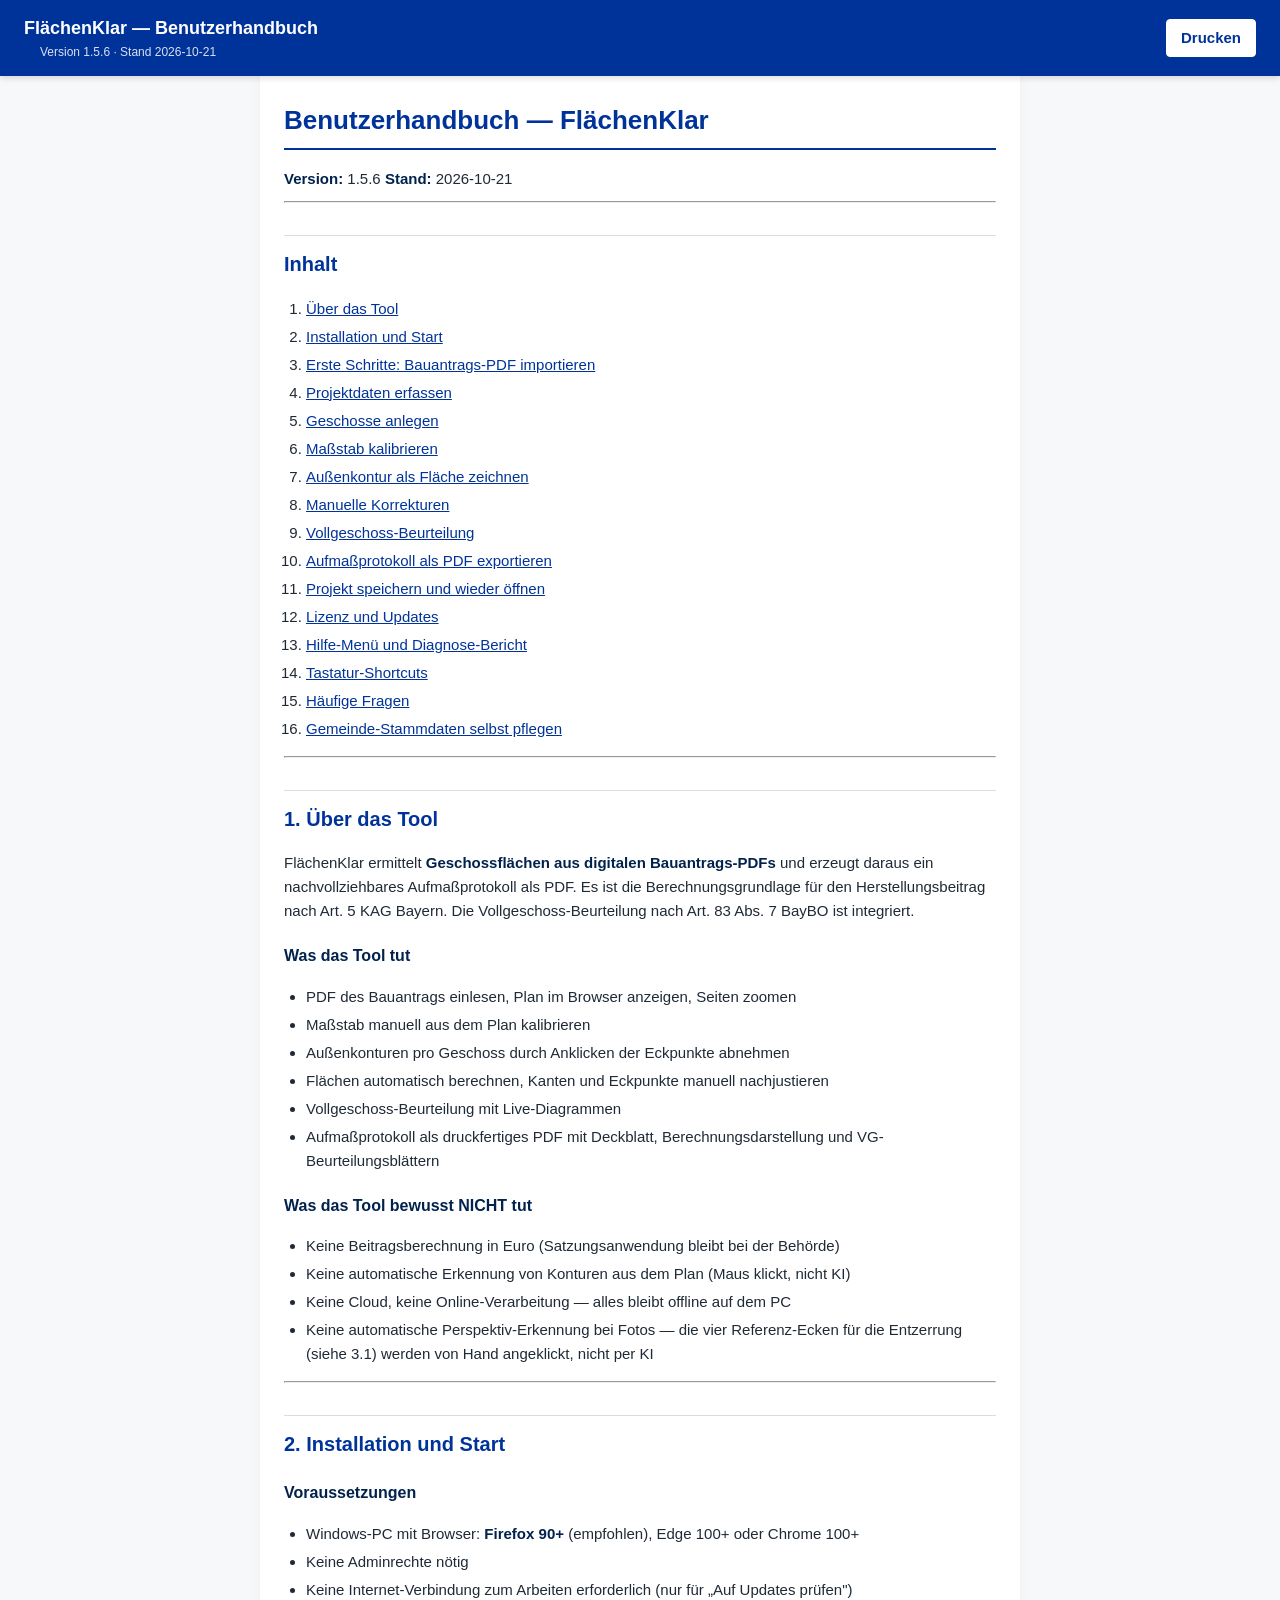
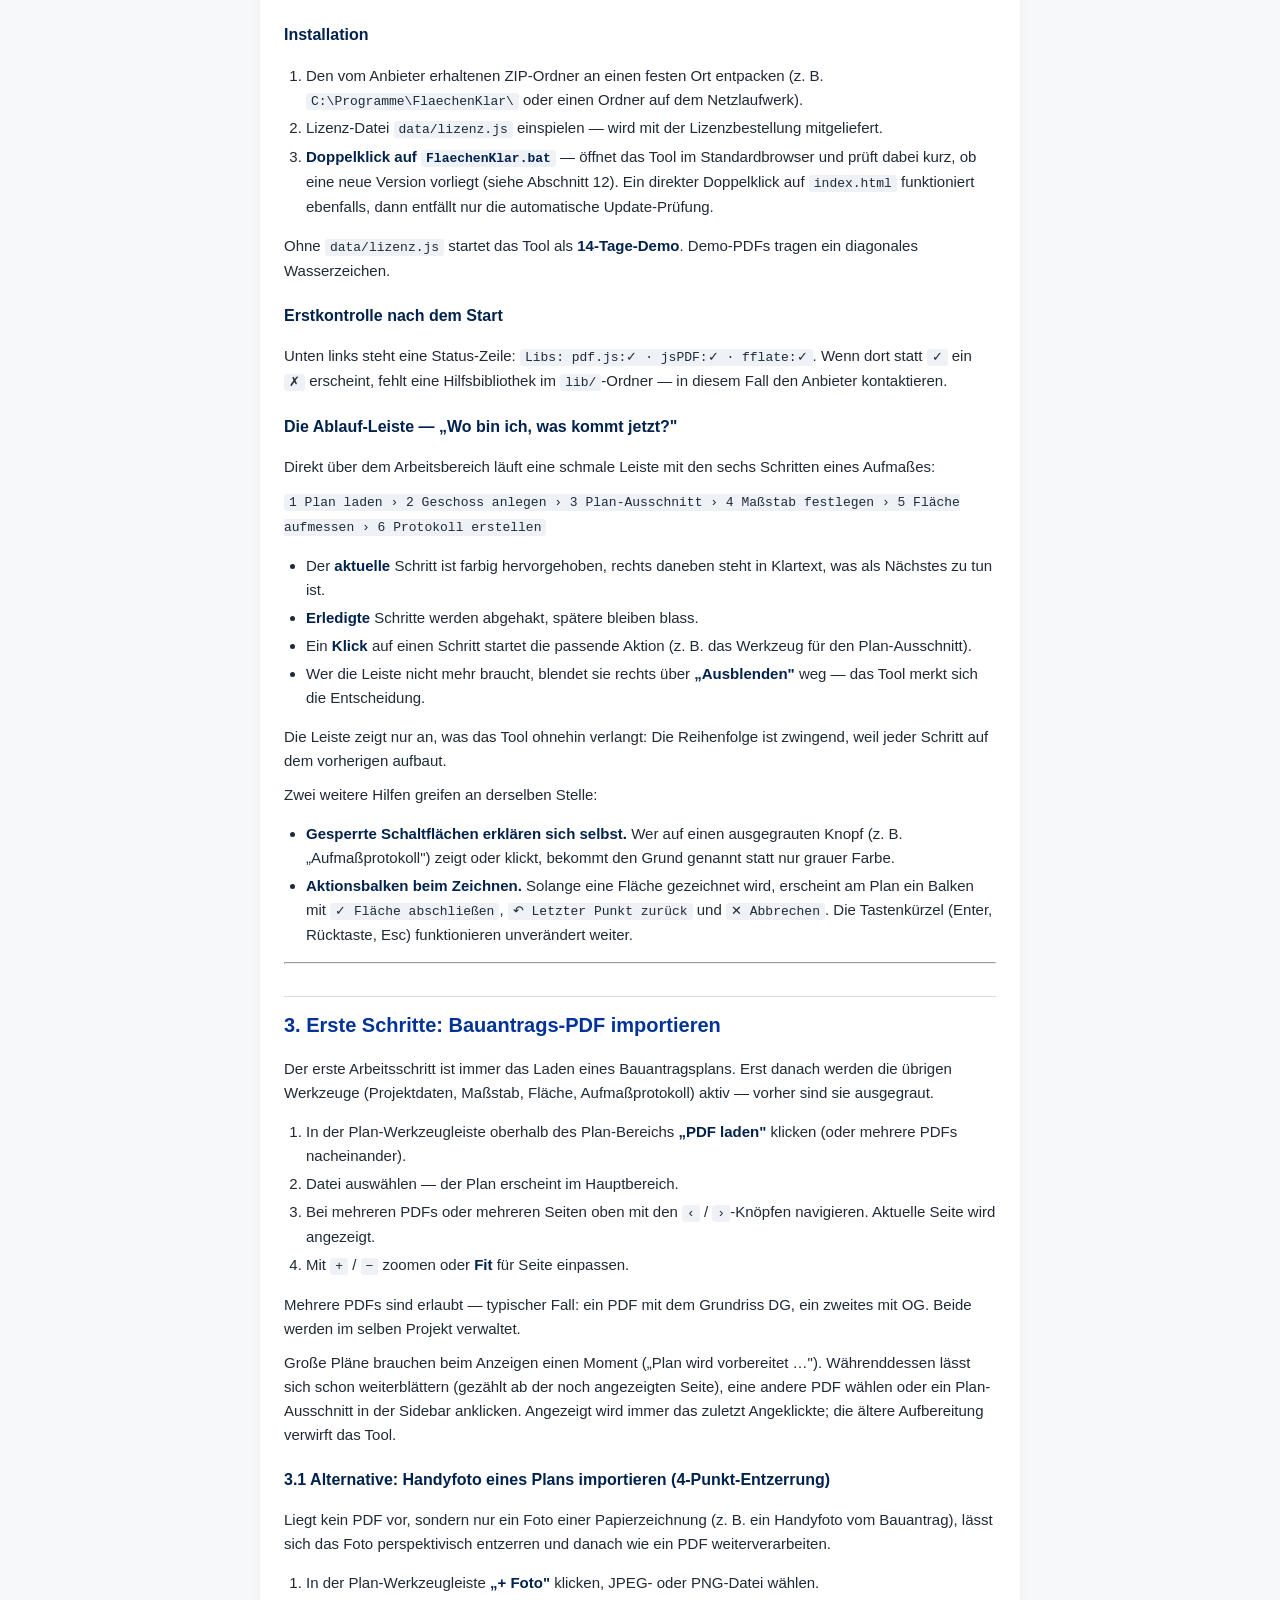
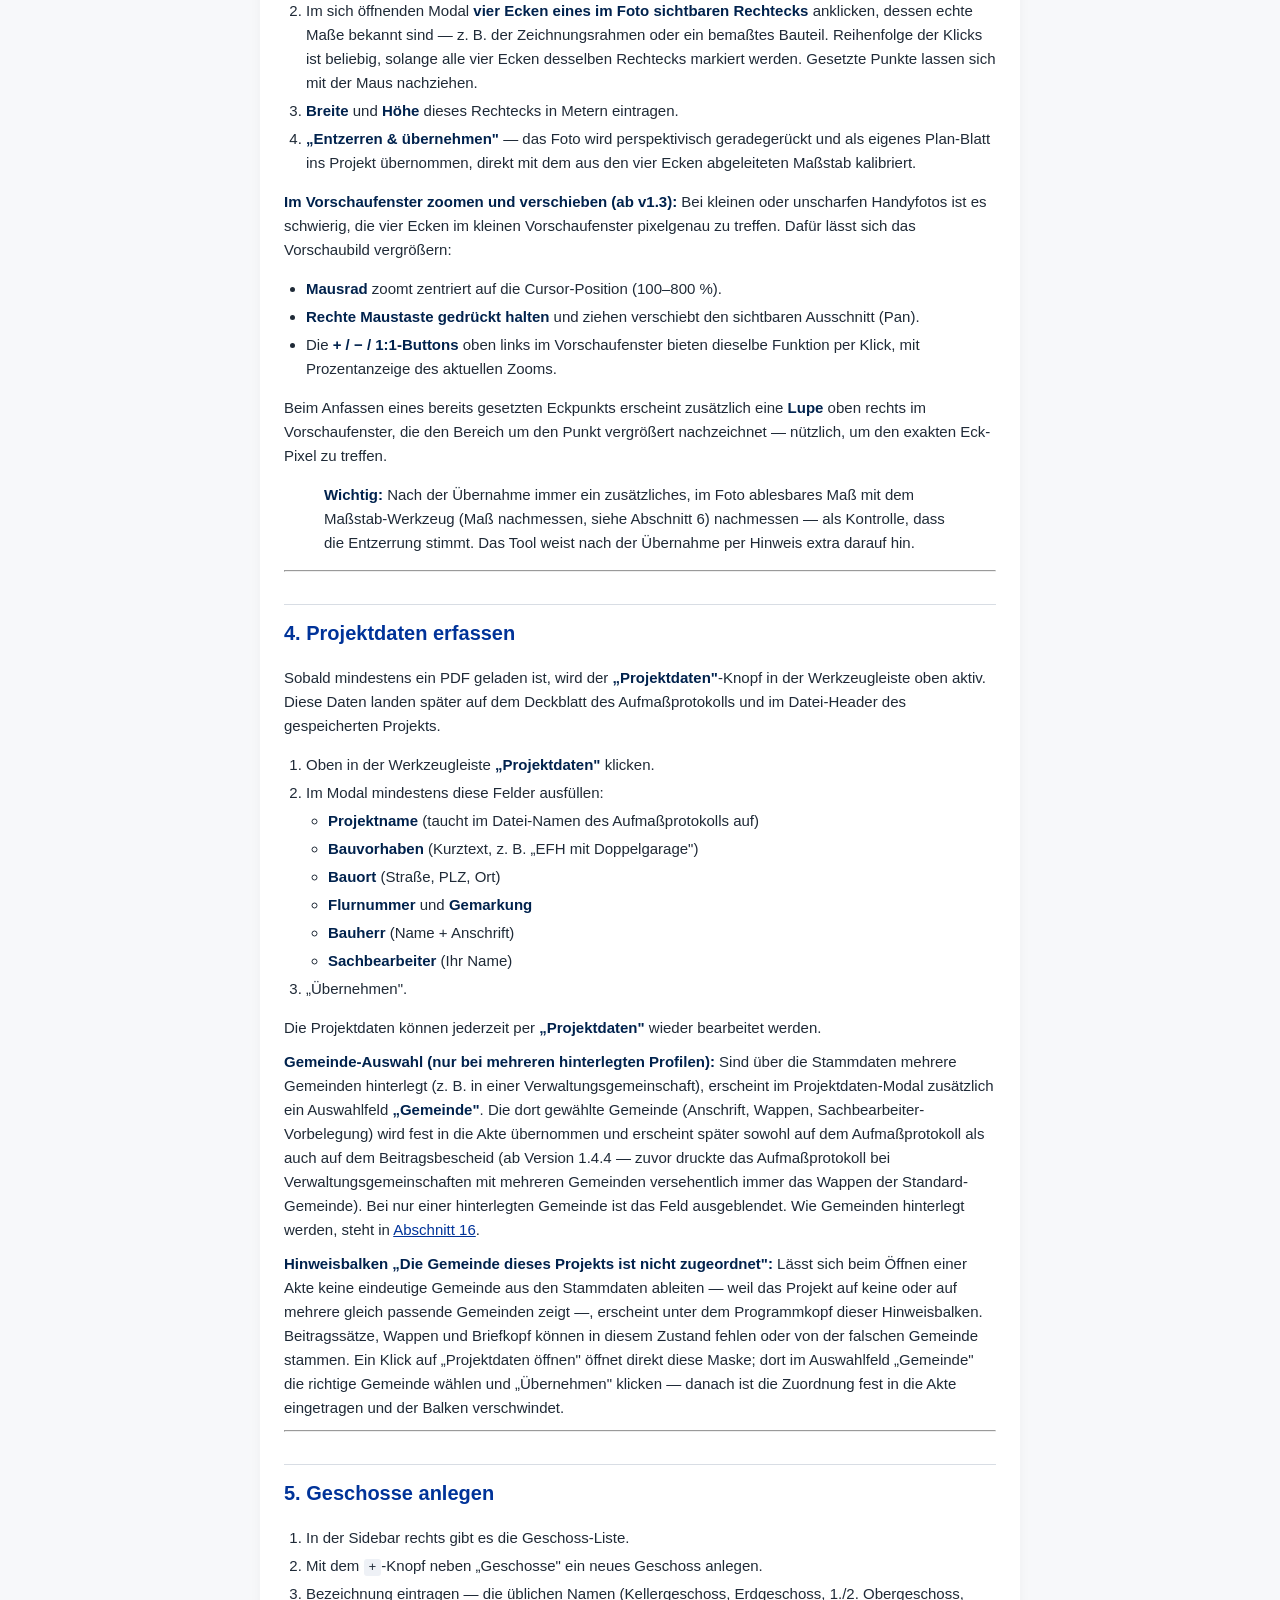
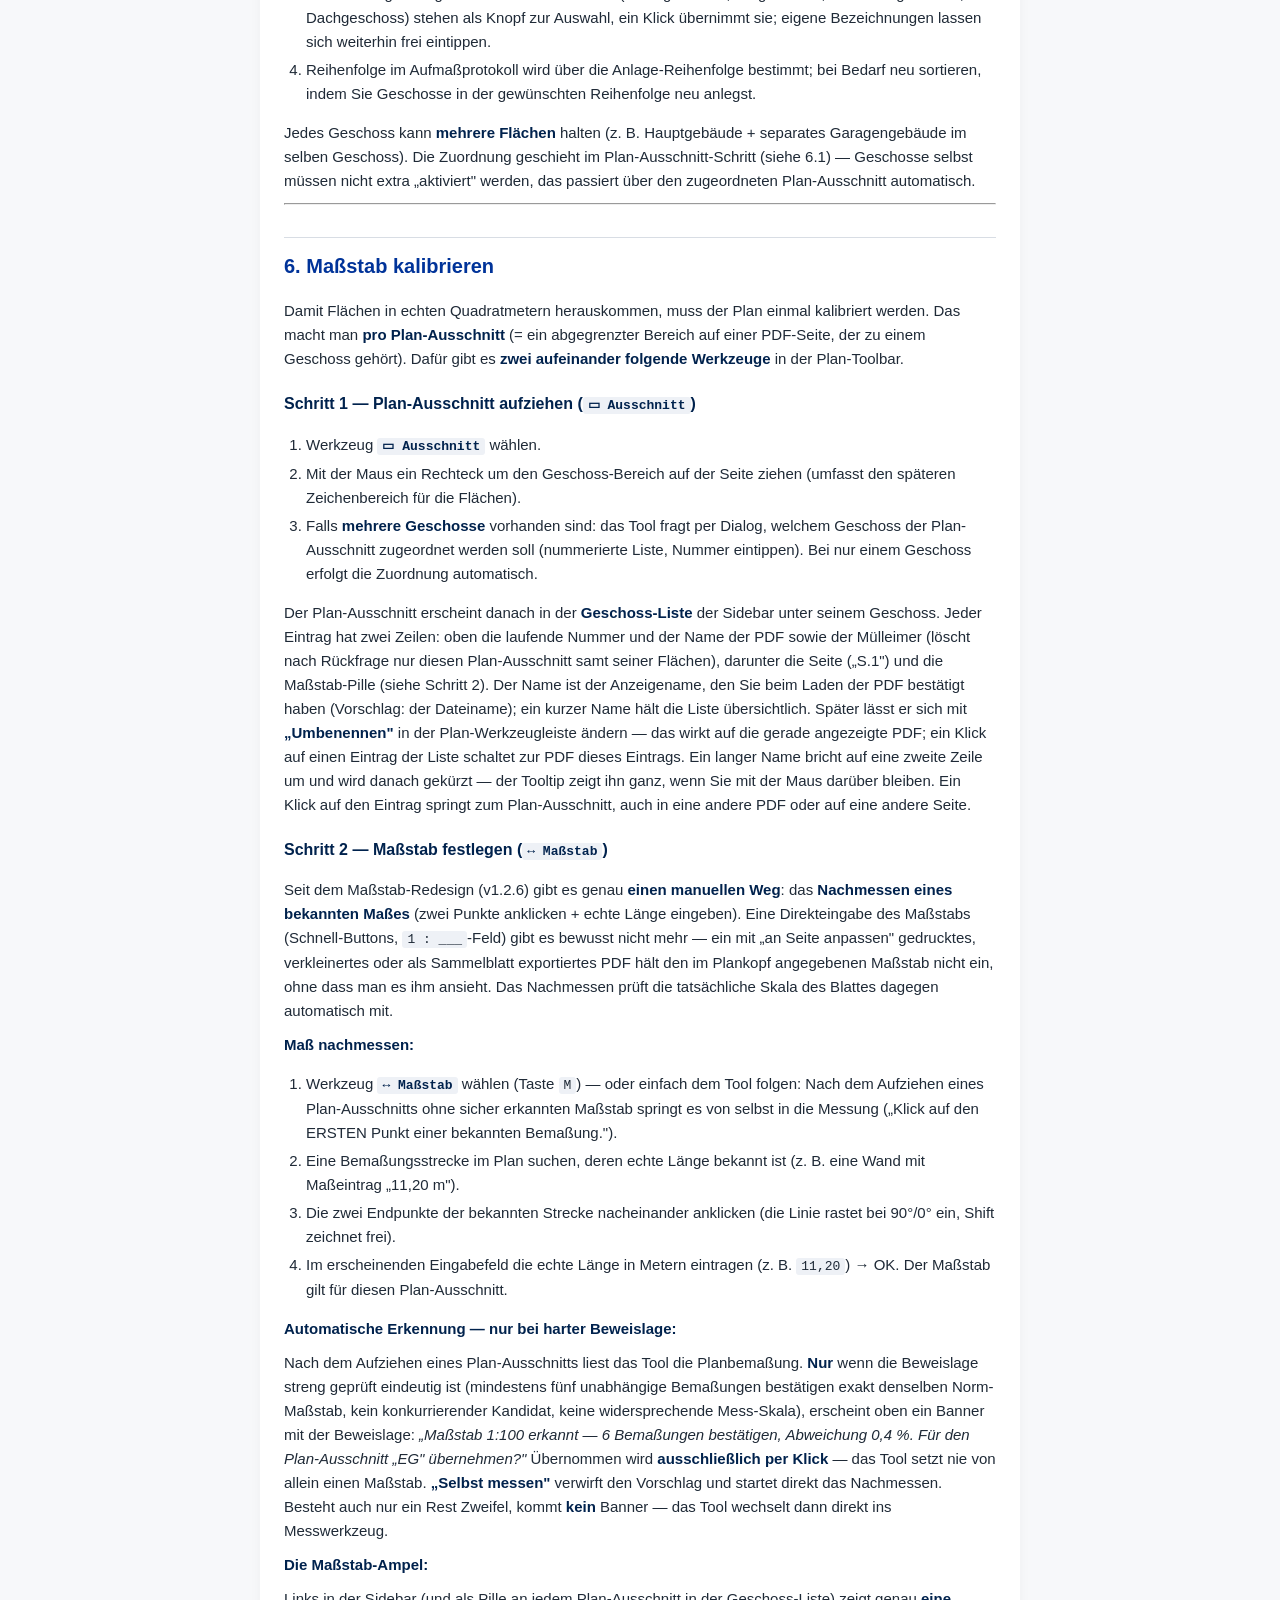
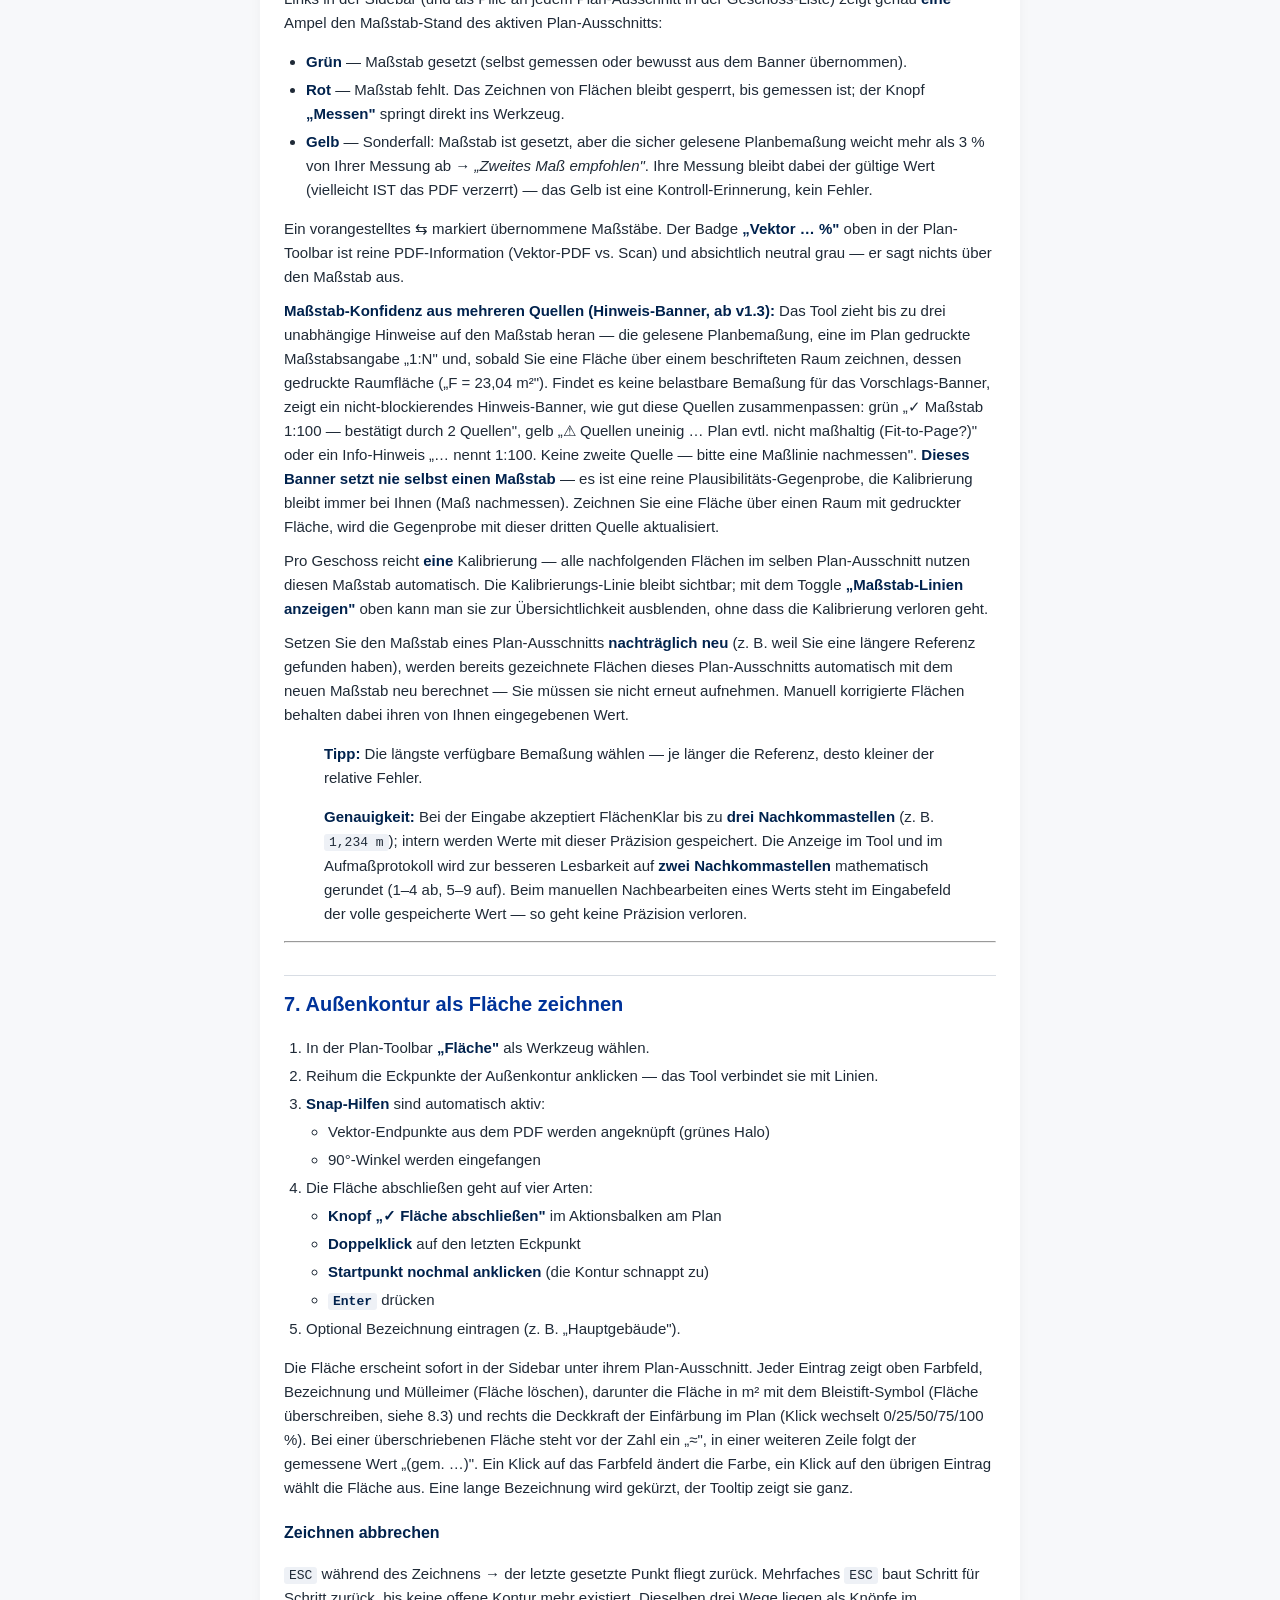
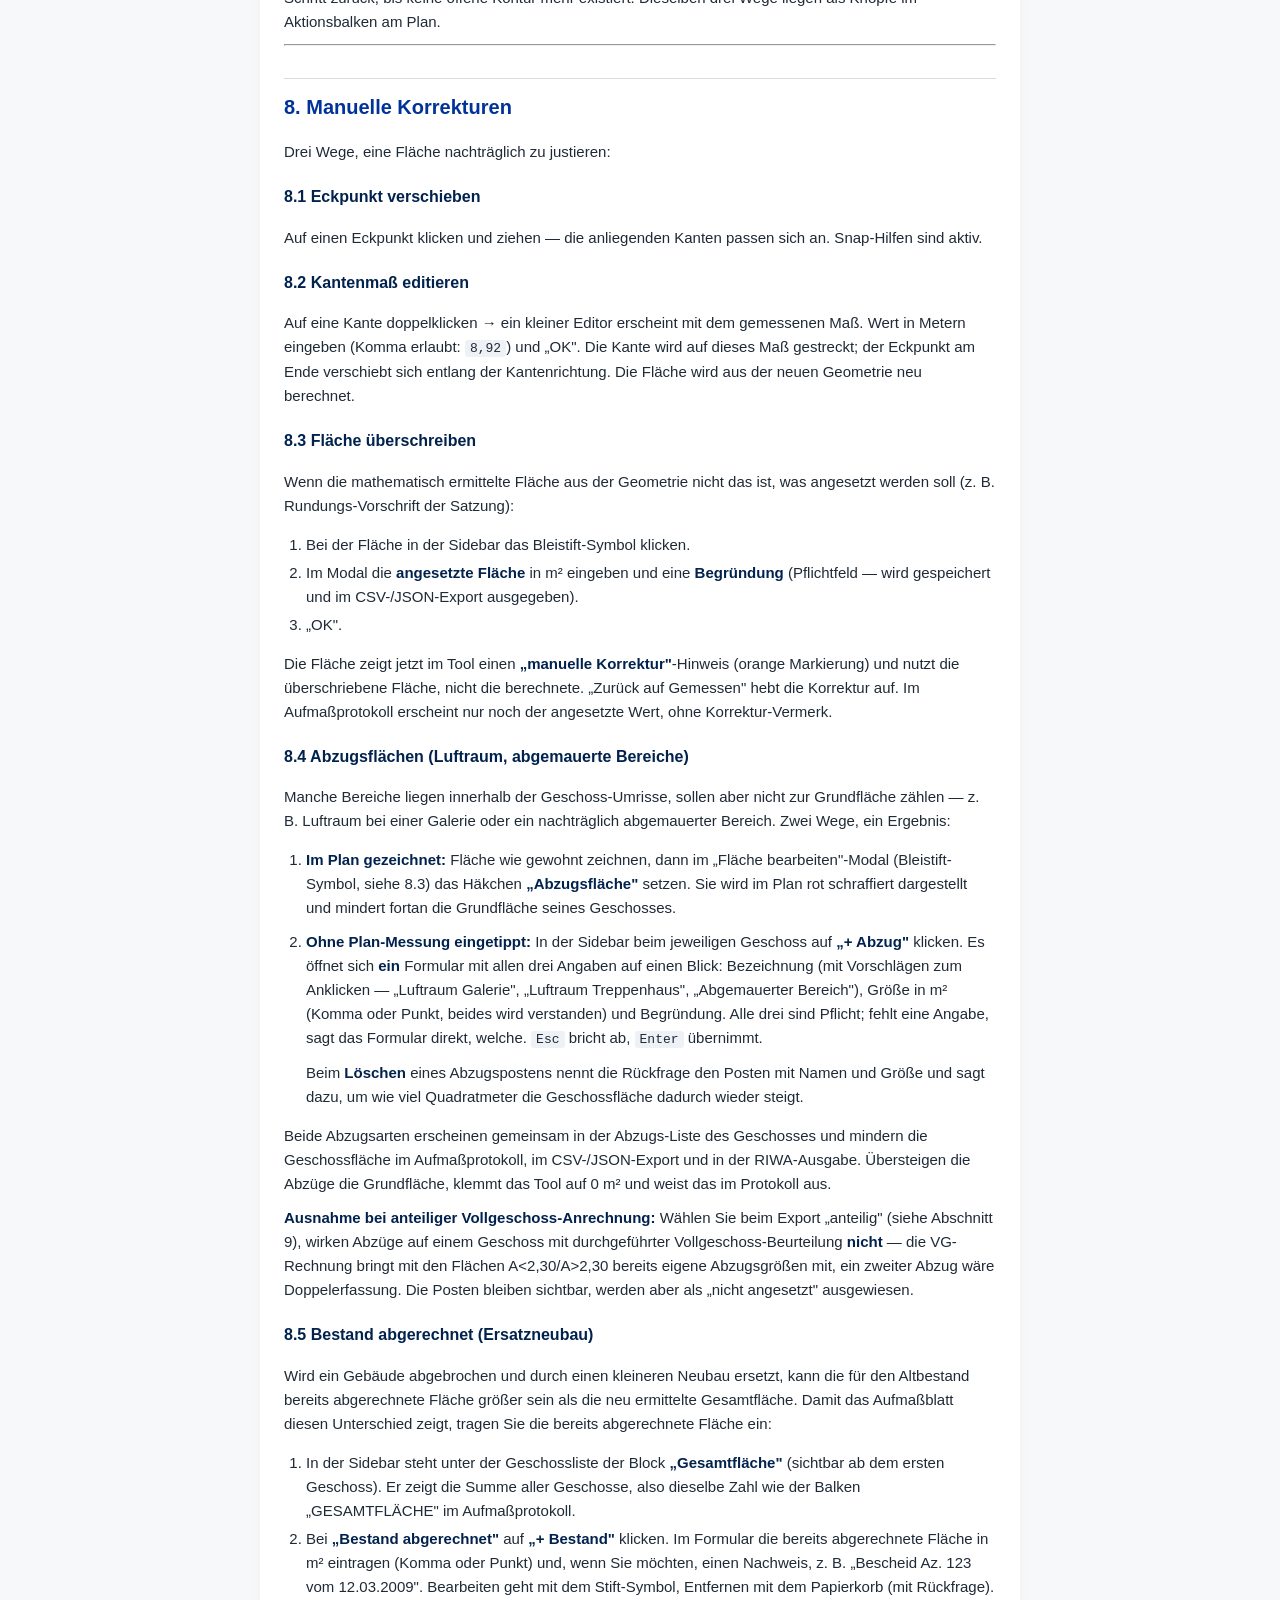
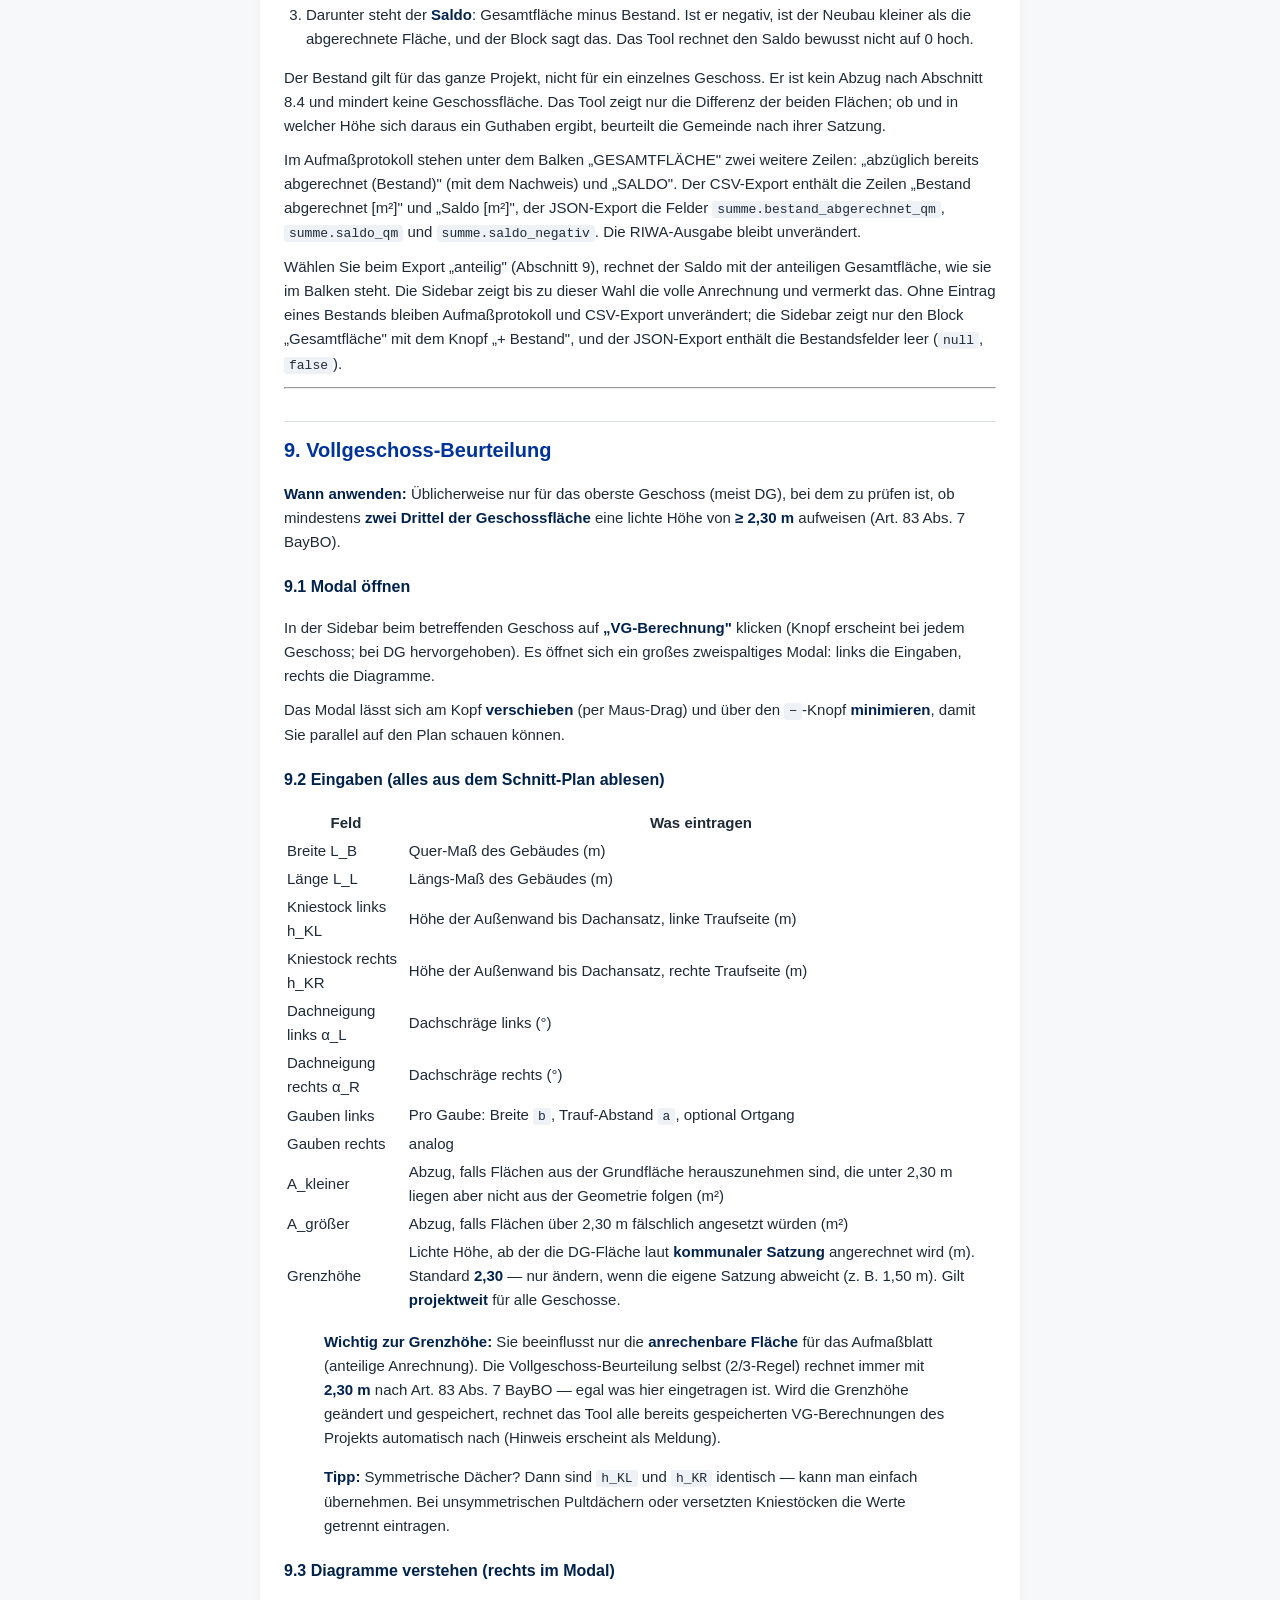
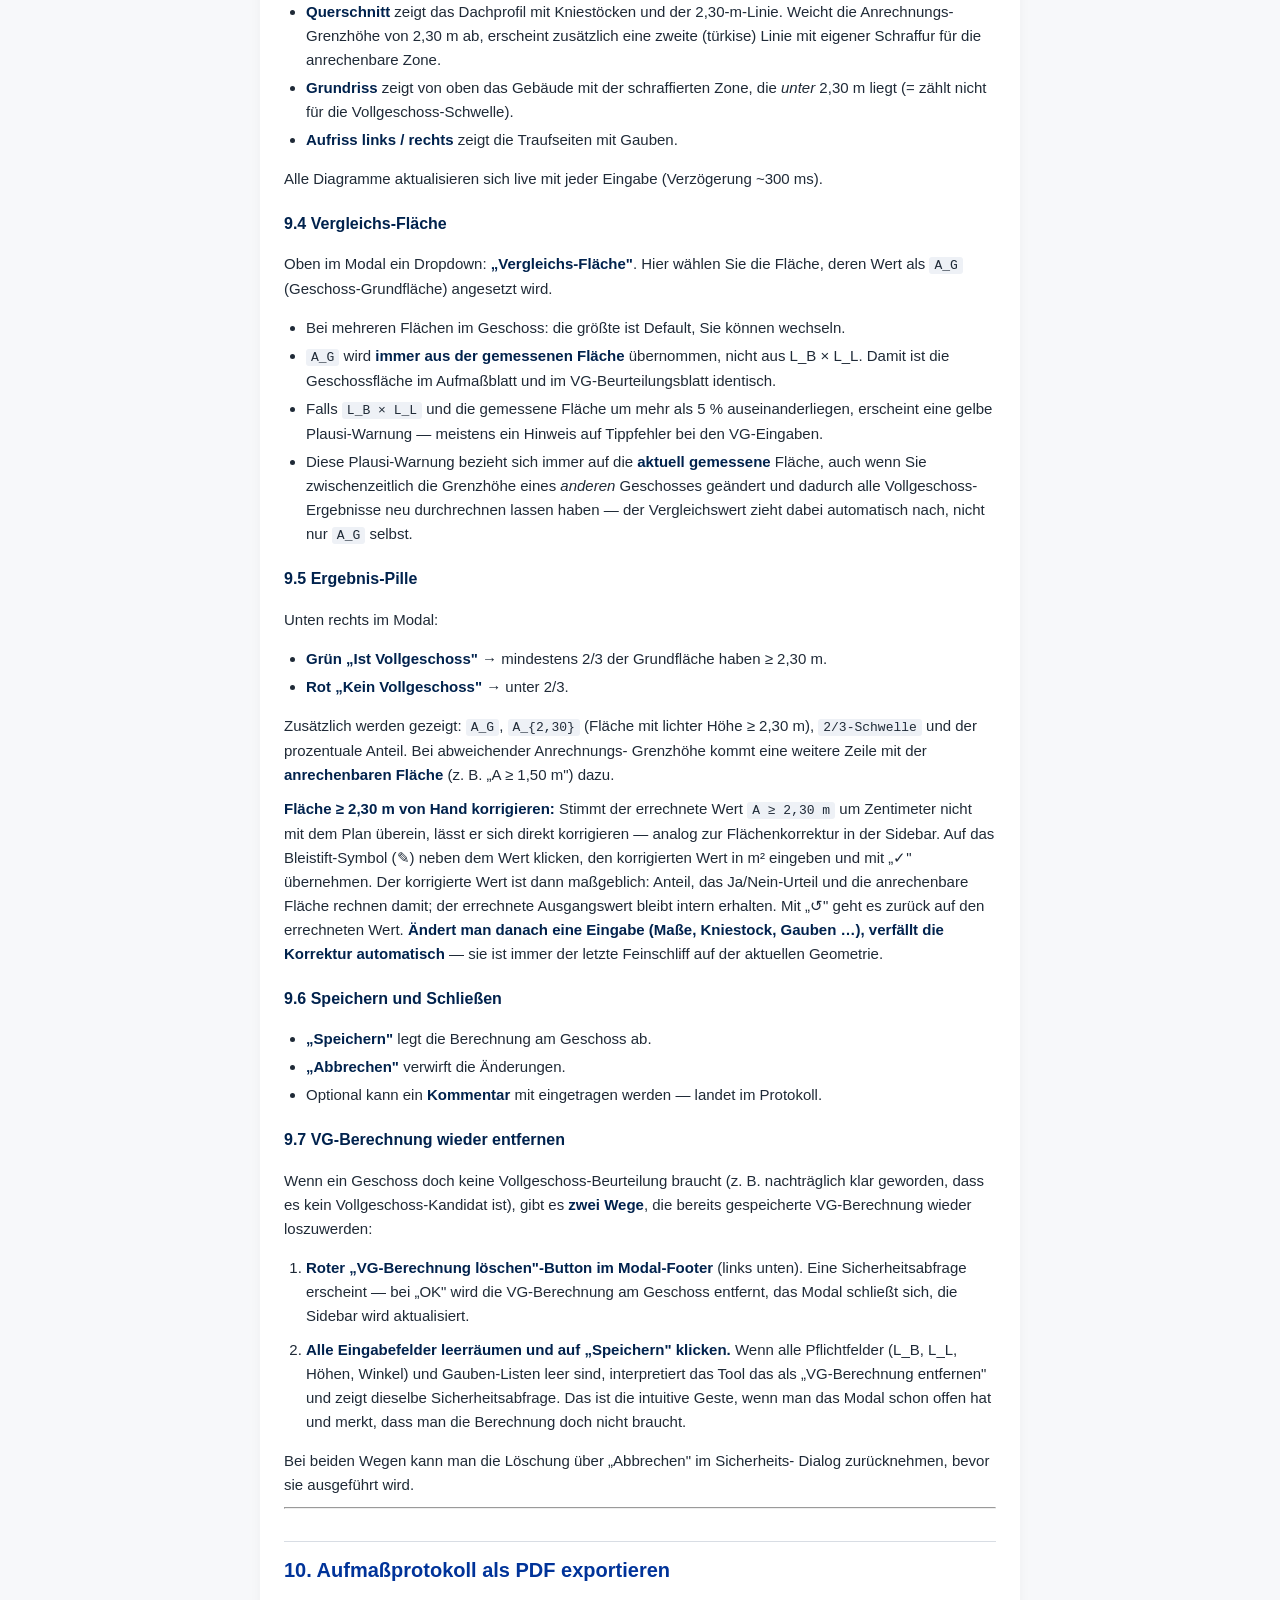
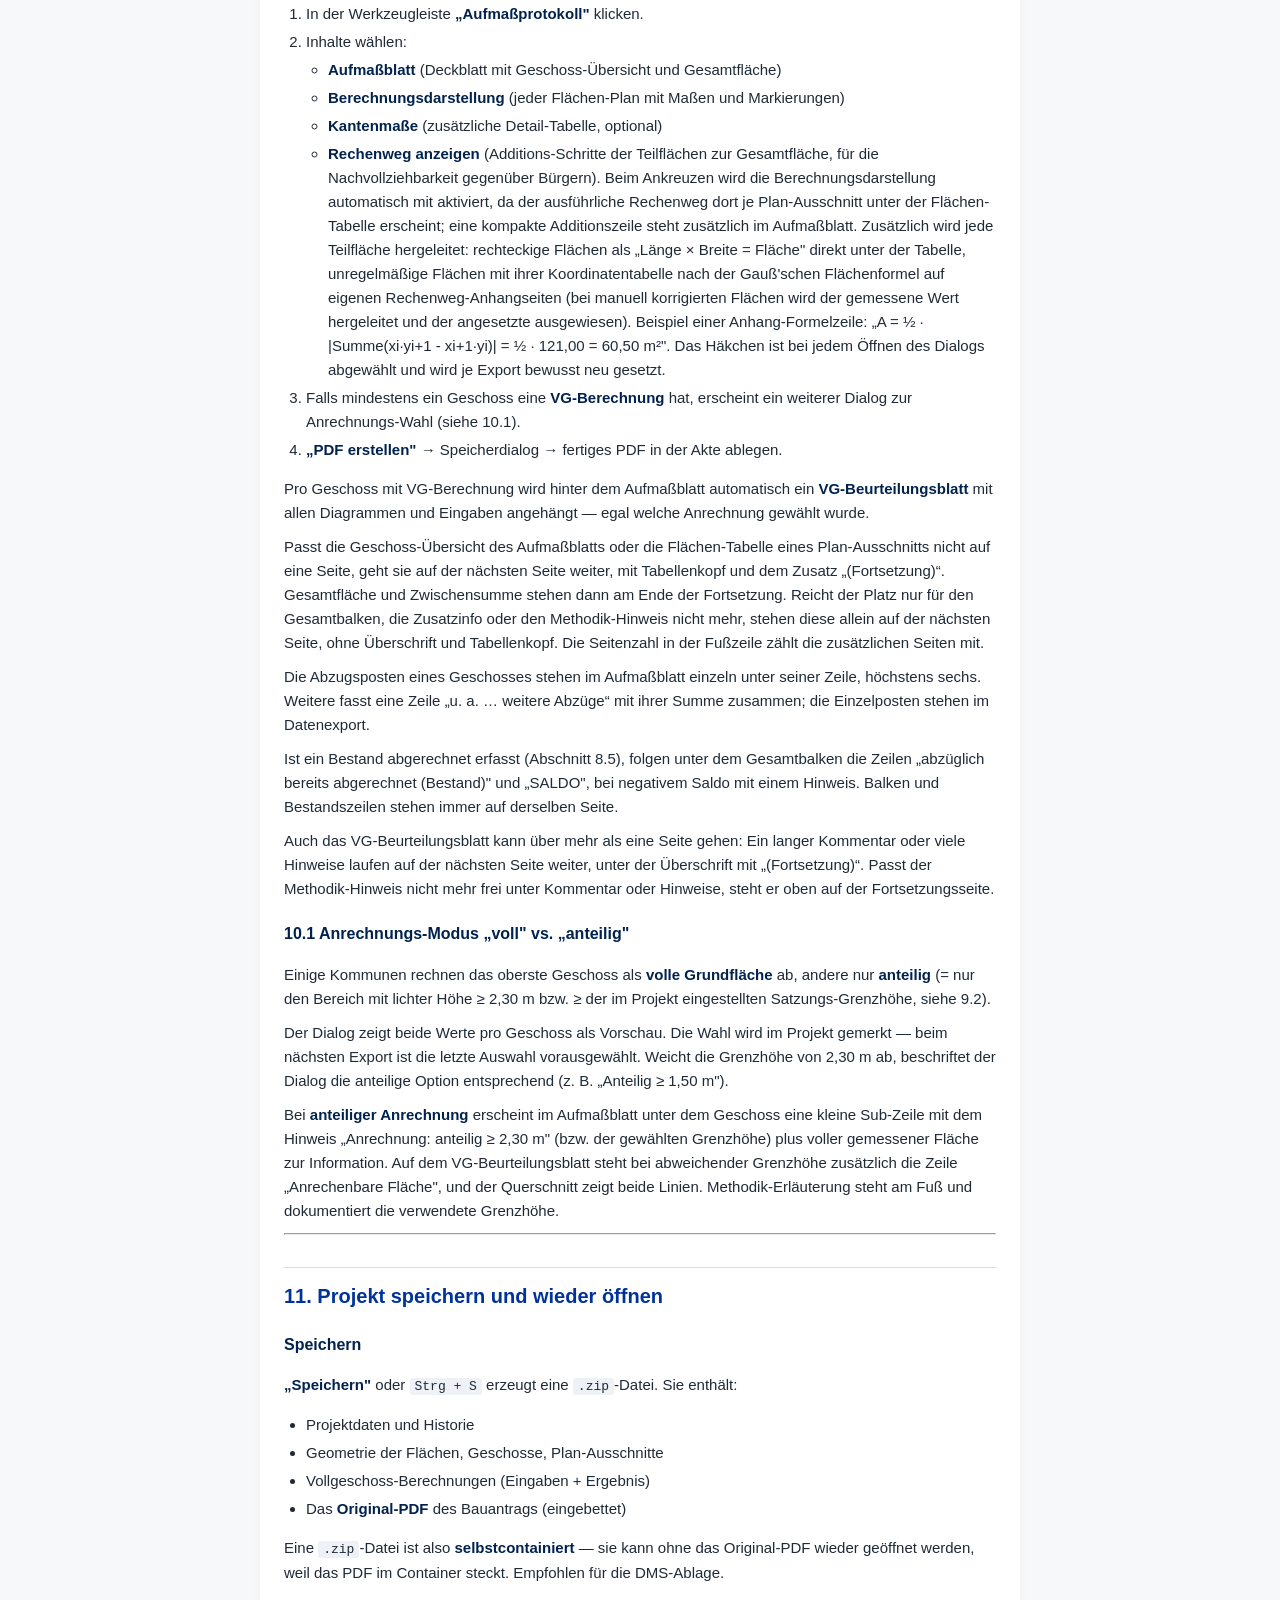
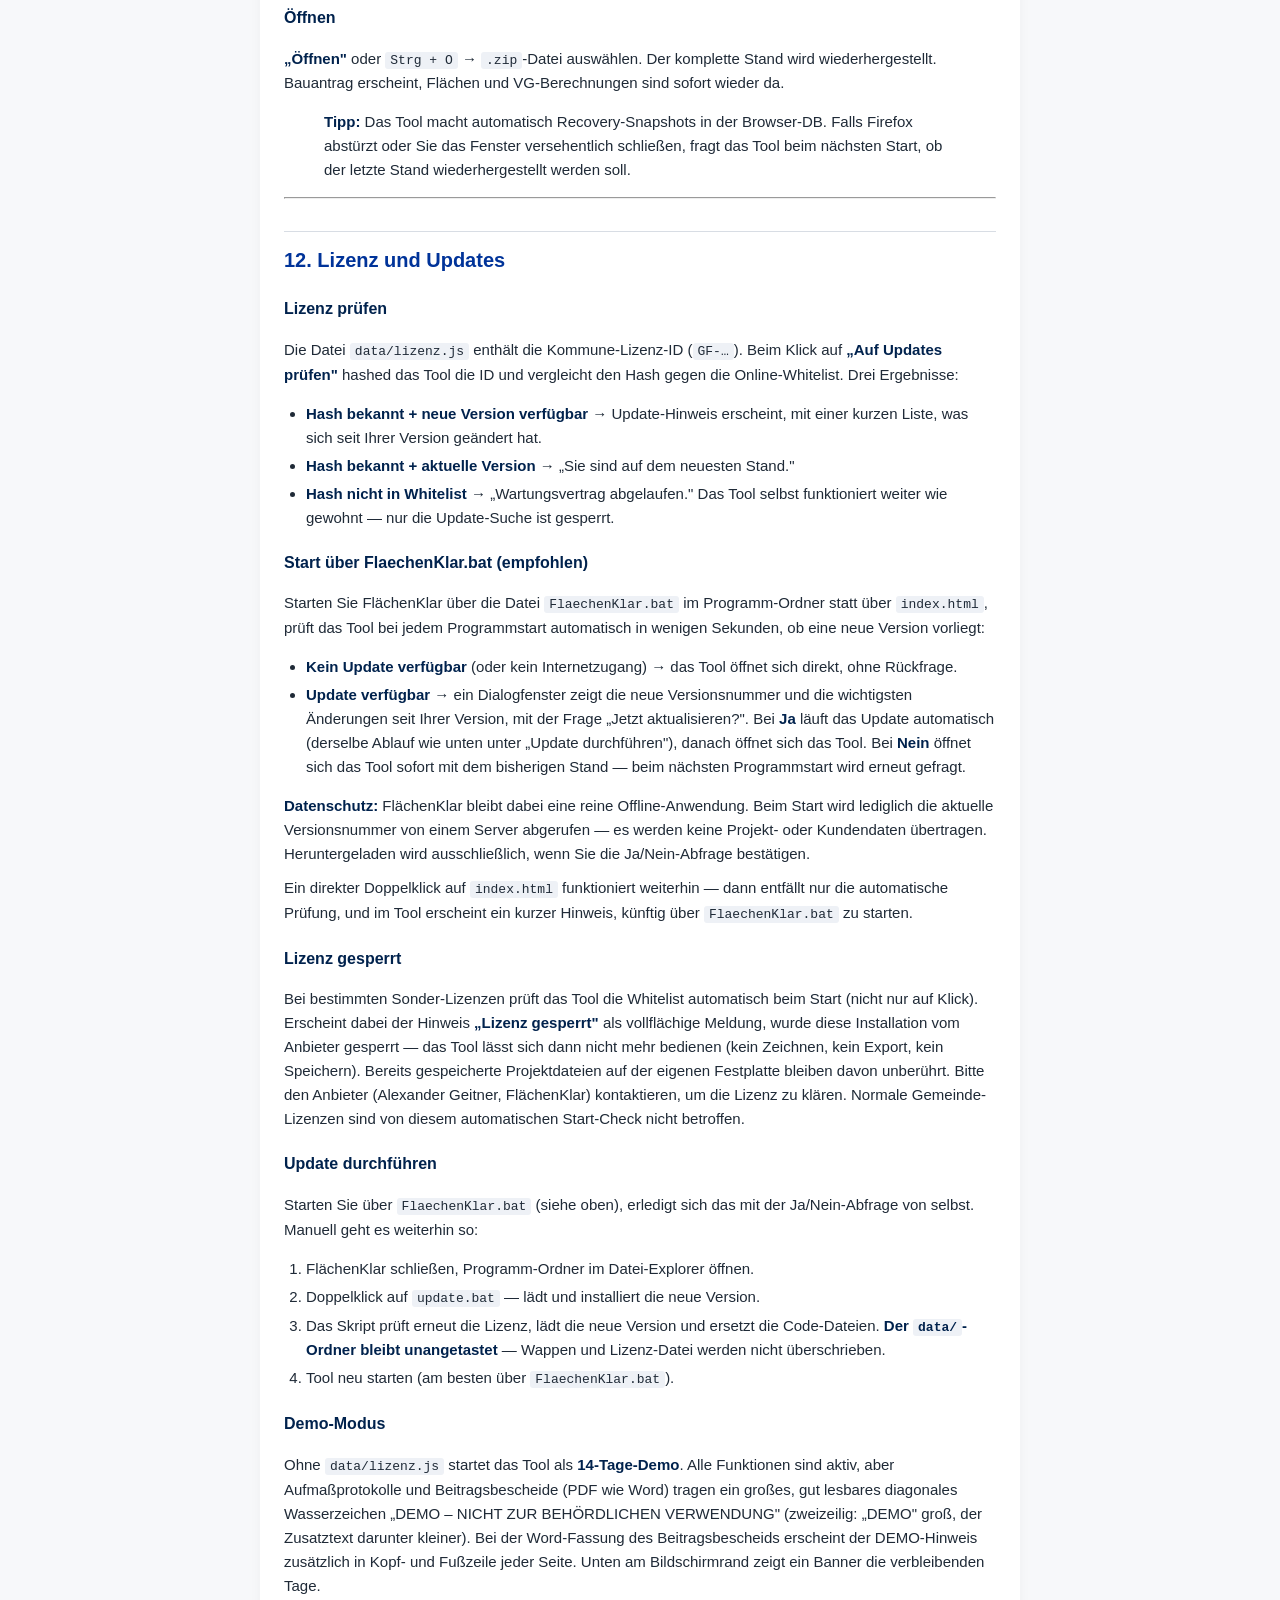
<file: docs/BENUTZERHANDBUCH.html>
<!DOCTYPE html>
<html lang="de">
<head>
<meta charset="utf-8">
<title>FlaechenKlar - Benutzerhandbuch</title>
<style>
* { box-sizing: border-box; }
html, body { margin: 0; padding: 0; }
body {
  font-family: 'Segoe UI', Arial, sans-serif;
  font-size: 15px;
  line-height: 1.6;
  color: #1f2a37;
  background: #f7f8fa;
}
.hb-head {
  position: sticky;
  top: 0;
  z-index: 10;
  background: #003399;
  color: #fff;
  padding: 14px 24px;
  display: flex;
  align-items: center;
  justify-content: space-between;
  box-shadow: 0 2px 6px rgba(0,0,0,0.15);
}
.hb-head h1 { margin: 0; font-size: 18px; font-weight: 600; }
.hb-meta { font-size: 12px; opacity: 0.85; margin-left: 16px; }
.hb-print-btn {
  background: #fff;
  color: #003399;
  border: 1px solid #fff;
  border-radius: 4px;
  padding: 6px 14px;
  font: inherit;
  font-weight: 600;
  cursor: pointer;
}
.hb-print-btn:hover { background: #e6ecf7; }
.hb-main {
  max-width: 760px;
  margin: 0 auto;
  padding: 24px;
  background: #fff;
  min-height: calc(100vh - 56px);
  box-shadow: 0 0 12px rgba(0,0,0,0.04);
}
.hb-main h1 { color: #003399; font-size: 26px; border-bottom: 2px solid #003399; padding-bottom: 6px; margin-top: 0; }
.hb-main h2 { color: #003399; font-size: 20px; margin-top: 32px; padding-top: 12px; border-top: 1px solid #d8dde4; }
.hb-main h3 { color: #00224d; font-size: 16px; margin-top: 20px; }
.hb-main p { margin: 10px 0; }
.hb-main ul, .hb-main ol { padding-left: 22px; }
.hb-main li { margin: 4px 0; }
.hb-main code { background: #eef1f6; padding: 1px 5px; border-radius: 3px; font-family: 'Consolas', monospace; font-size: 13px; }
.hb-main strong { color: #00224d; }
.hb-main a { color: #003399; }
.hb-toc {
  background: #f0f3f8;
  border: 1px solid #d8dde4;
  border-radius: 4px;
  padding: 10px 14px;
  margin-bottom: 24px;
}
.hb-toc summary { cursor: pointer; font-weight: 600; color: #003399; }
.hb-toc ol { margin: 8px 0 4px 0; padding-left: 22px; }
.hb-toc li { margin: 2px 0; }
.hb-toc a { color: #1f2a37; text-decoration: none; }
.hb-toc a:hover { text-decoration: underline; color: #003399; }
@media print {
  body { background: #fff; color: #000; font-size: 12pt; }
  .hb-head, .hb-print-btn, .hb-toc { display: none !important; }
  .hb-main { max-width: none; margin: 0; padding: 0; box-shadow: none; }
  .hb-main h1, .hb-main h2, .hb-main h3 { color: #000; border-color: #000; }
  .hb-main a { color: #000; text-decoration: none; }
  .hb-main code { background: #eee; }
}
</style>
</head>
<body>
<header class="hb-head">
  <div>
    <h1>FlächenKlar — Benutzerhandbuch</h1>
    <div class="hb-meta">Version 1.5.6 · Stand 2026-10-21</div>
  </div>
  <button type="button" class="hb-print-btn" onclick="window.print()">Drucken</button>
</header>
<main class="hb-main">
<h1 id="benutzerhandbuch-flächenklar">Benutzerhandbuch — FlächenKlar</h1>
<p><strong>Version:</strong> 1.5.6
<strong>Stand:</strong> 2026-10-21</p>
<hr>
<h2 id="inhalt">Inhalt</h2>
<ol>
<li><a href="#1-%C3%BCber-das-tool">Über das Tool</a></li>
<li><a href="#2-installation-und-start">Installation und Start</a></li>
<li><a href="#3-erste-schritte-bauantrags-pdf-importieren">Erste Schritte: Bauantrags-PDF importieren</a></li>
<li><a href="#4-projektdaten-erfassen">Projektdaten erfassen</a></li>
<li><a href="#5-geschosse-anlegen">Geschosse anlegen</a></li>
<li><a href="#6-ma%C3%9Fstab-kalibrieren">Maßstab kalibrieren</a></li>
<li><a href="#7-au%C3%9Fenkontur-als-fl%C3%A4che-zeichnen">Außenkontur als Fläche zeichnen</a></li>
<li><a href="#8-manuelle-korrekturen">Manuelle Korrekturen</a></li>
<li><a href="#9-vollgeschoss-beurteilung">Vollgeschoss-Beurteilung</a></li>
<li><a href="#10-aufma%C3%9Fprotokoll-als-pdf-exportieren">Aufmaßprotokoll als PDF exportieren</a></li>
<li><a href="#11-projekt-speichern-und-wieder-%C3%B6ffnen">Projekt speichern und wieder öffnen</a></li>
<li><a href="#12-lizenz-und-updates">Lizenz und Updates</a></li>
<li><a href="#13-hilfe-men%C3%BC-und-diagnose-bericht">Hilfe-Menü und Diagnose-Bericht</a></li>
<li><a href="#14-tastatur-shortcuts">Tastatur-Shortcuts</a></li>
<li><a href="#15-h%C3%A4ufige-fragen">Häufige Fragen</a></li>
<li><a href="#16-gemeinde-stammdaten-selbst-pflegen">Gemeinde-Stammdaten selbst pflegen</a></li>
</ol>
<hr>
<h2 id="1-über-das-tool">1. Über das Tool</h2>
<p>FlächenKlar ermittelt <strong>Geschossflächen aus digitalen Bauantrags-PDFs</strong> und erzeugt
daraus ein nachvollziehbares Aufmaßprotokoll als PDF. Es ist die Berechnungsgrundlage
für den Herstellungsbeitrag nach Art. 5 KAG Bayern. Die Vollgeschoss-Beurteilung
nach Art. 83 Abs. 7 BayBO ist integriert.</p>
<h3 id="was-das-tool-tut">Was das Tool tut</h3>
<ul>
<li>PDF des Bauantrags einlesen, Plan im Browser anzeigen, Seiten zoomen</li>
<li>Maßstab manuell aus dem Plan kalibrieren</li>
<li>Außenkonturen pro Geschoss durch Anklicken der Eckpunkte abnehmen</li>
<li>Flächen automatisch berechnen, Kanten und Eckpunkte manuell nachjustieren</li>
<li>Vollgeschoss-Beurteilung mit Live-Diagrammen</li>
<li>Aufmaßprotokoll als druckfertiges PDF mit Deckblatt, Berechnungsdarstellung
und VG-Beurteilungsblättern</li>
</ul>
<h3 id="was-das-tool-bewusst-nicht-tut">Was das Tool bewusst NICHT tut</h3>
<ul>
<li>Keine Beitragsberechnung in Euro (Satzungsanwendung bleibt bei der Behörde)</li>
<li>Keine automatische Erkennung von Konturen aus dem Plan (Maus klickt, nicht KI)</li>
<li>Keine Cloud, keine Online-Verarbeitung — alles bleibt offline auf dem PC</li>
<li>Keine automatische Perspektiv-Erkennung bei Fotos — die vier Referenz-Ecken
für die Entzerrung (siehe 3.1) werden von Hand angeklickt, nicht per KI</li>
</ul>
<hr>
<h2 id="2-installation-und-start">2. Installation und Start</h2>
<h3 id="voraussetzungen">Voraussetzungen</h3>
<ul>
<li>Windows-PC mit Browser: <strong>Firefox 90+</strong> (empfohlen), Edge 100+ oder Chrome 100+</li>
<li>Keine Adminrechte nötig</li>
<li>Keine Internet-Verbindung zum Arbeiten erforderlich (nur für „Auf Updates prüfen&quot;)</li>
</ul>
<h3 id="installation">Installation</h3>
<ol>
<li>Den vom Anbieter erhaltenen ZIP-Ordner an einen festen Ort entpacken
(z. B. <code>C:\Programme\FlaechenKlar\</code> oder einen Ordner auf dem Netzlaufwerk).</li>
<li>Lizenz-Datei <code>data/lizenz.js</code> einspielen — wird mit der Lizenzbestellung mitgeliefert.</li>
<li><strong>Doppelklick auf <code>FlaechenKlar.bat</code></strong> — öffnet das Tool im Standardbrowser und
prüft dabei kurz, ob eine neue Version vorliegt (siehe Abschnitt 12). Ein
direkter Doppelklick auf <code>index.html</code> funktioniert ebenfalls, dann entfällt
nur die automatische Update-Prüfung.</li>
</ol>
<p>Ohne <code>data/lizenz.js</code> startet das Tool als <strong>14-Tage-Demo</strong>. Demo-PDFs tragen
ein diagonales Wasserzeichen.</p>
<h3 id="erstkontrolle-nach-dem-start">Erstkontrolle nach dem Start</h3>
<p>Unten links steht eine Status-Zeile: <code>Libs: pdf.js:✓ · jsPDF:✓ · fflate:✓</code>.
Wenn dort statt <code>✓</code> ein <code>✗</code> erscheint, fehlt eine Hilfsbibliothek im <code>lib/</code>-Ordner —
in diesem Fall den Anbieter kontaktieren.</p>
<h3 id="die-ablauf-leiste-wo-bin-ich-was-kommt-jetzt">Die Ablauf-Leiste — „Wo bin ich, was kommt jetzt?&quot;</h3>
<p>Direkt über dem Arbeitsbereich läuft eine schmale Leiste mit den sechs Schritten
eines Aufmaßes:</p>
<p><code>1 Plan laden › 2 Geschoss anlegen › 3 Plan-Ausschnitt › 4 Maßstab festlegen › 5 Fläche aufmessen › 6 Protokoll erstellen</code></p>
<ul>
<li>Der <strong>aktuelle</strong> Schritt ist farbig hervorgehoben, rechts daneben steht in
Klartext, was als Nächstes zu tun ist.</li>
<li><strong>Erledigte</strong> Schritte werden abgehakt, spätere bleiben blass.</li>
<li>Ein <strong>Klick</strong> auf einen Schritt startet die passende Aktion (z. B. das
Werkzeug für den Plan-Ausschnitt).</li>
<li>Wer die Leiste nicht mehr braucht, blendet sie rechts über <strong>„Ausblenden&quot;</strong>
weg — das Tool merkt sich die Entscheidung.</li>
</ul>
<p>Die Leiste zeigt nur an, was das Tool ohnehin verlangt: Die Reihenfolge ist
zwingend, weil jeder Schritt auf dem vorherigen aufbaut.</p>
<p>Zwei weitere Hilfen greifen an derselben Stelle:</p>
<ul>
<li><strong>Gesperrte Schaltflächen erklären sich selbst.</strong> Wer auf einen ausgegrauten
Knopf (z. B. „Aufmaßprotokoll&quot;) zeigt oder klickt, bekommt den Grund genannt
statt nur grauer Farbe.</li>
<li><strong>Aktionsbalken beim Zeichnen.</strong> Solange eine Fläche gezeichnet wird,
erscheint am Plan ein Balken mit <code>✓ Fläche abschließen</code>,
<code>↶ Letzter Punkt zurück</code> und <code>✕ Abbrechen</code>. Die Tastenkürzel (Enter,
Rücktaste, Esc) funktionieren unverändert weiter.</li>
</ul>
<hr>
<h2 id="3-erste-schritte-bauantrags-pdf-importieren">3. Erste Schritte: Bauantrags-PDF importieren</h2>
<p>Der erste Arbeitsschritt ist immer das Laden eines Bauantragsplans. Erst danach
werden die übrigen Werkzeuge (Projektdaten, Maßstab, Fläche, Aufmaßprotokoll)
aktiv — vorher sind sie ausgegraut.</p>
<ol>
<li>In der Plan-Werkzeugleiste oberhalb des Plan-Bereichs <strong>„PDF laden&quot;</strong> klicken
(oder mehrere PDFs nacheinander).</li>
<li>Datei auswählen — der Plan erscheint im Hauptbereich.</li>
<li>Bei mehreren PDFs oder mehreren Seiten oben mit den <code>‹</code> / <code>›</code>-Knöpfen
navigieren. Aktuelle Seite wird angezeigt.</li>
<li>Mit <code>+</code> / <code>−</code> zoomen oder <strong>Fit</strong> für Seite einpassen.</li>
</ol>
<p>Mehrere PDFs sind erlaubt — typischer Fall: ein PDF mit dem Grundriss DG, ein
zweites mit OG. Beide werden im selben Projekt verwaltet.</p>
<p>Große Pläne brauchen beim Anzeigen einen Moment („Plan wird vorbereitet …&quot;).
Währenddessen lässt sich schon weiterblättern (gezählt ab der noch angezeigten
Seite), eine andere PDF wählen oder ein Plan-Ausschnitt in der Sidebar
anklicken. Angezeigt wird immer das zuletzt Angeklickte; die ältere
Aufbereitung verwirft das Tool.</p>
<h3 id="3-1-alternative-handyfoto-eines-plans-importieren-4-punkt-entzerrung">3.1 Alternative: Handyfoto eines Plans importieren (4-Punkt-Entzerrung)</h3>
<p>Liegt kein PDF vor, sondern nur ein Foto einer Papierzeichnung (z. B. ein
Handyfoto vom Bauantrag), lässt sich das Foto perspektivisch entzerren und
danach wie ein PDF weiterverarbeiten.</p>
<ol>
<li>In der Plan-Werkzeugleiste <strong>„+ Foto&quot;</strong> klicken, JPEG- oder PNG-Datei wählen.</li>
<li>Im sich öffnenden Modal <strong>vier Ecken eines im Foto sichtbaren Rechtecks</strong>
anklicken, dessen echte Maße bekannt sind — z. B. der Zeichnungsrahmen oder
ein bemaßtes Bauteil. Reihenfolge der Klicks ist beliebig, solange alle
vier Ecken desselben Rechtecks markiert werden. Gesetzte Punkte lassen sich
mit der Maus nachziehen.</li>
<li><strong>Breite</strong> und <strong>Höhe</strong> dieses Rechtecks in Metern eintragen.</li>
<li><strong>„Entzerren &amp; übernehmen&quot;</strong> — das Foto wird perspektivisch geradegerückt
und als eigenes Plan-Blatt ins Projekt übernommen, direkt mit dem aus den
vier Ecken abgeleiteten Maßstab kalibriert.</li>
</ol>
<p><strong>Im Vorschaufenster zoomen und verschieben (ab v1.3):</strong> Bei kleinen oder
unscharfen Handyfotos ist es schwierig, die vier Ecken im kleinen
Vorschaufenster pixelgenau zu treffen. Dafür lässt sich das Vorschaubild
vergrößern:</p>
<ul>
<li><strong>Mausrad</strong> zoomt zentriert auf die Cursor-Position (100–800 %).</li>
<li><strong>Rechte Maustaste gedrückt halten</strong> und ziehen verschiebt den sichtbaren
Ausschnitt (Pan).</li>
<li>Die <strong>+ / − / 1:1-Buttons</strong> oben links im Vorschaufenster bieten dieselbe
Funktion per Klick, mit Prozentanzeige des aktuellen Zooms.</li>
</ul>
<p>Beim Anfassen eines bereits gesetzten Eckpunkts erscheint zusätzlich eine
<strong>Lupe</strong> oben rechts im Vorschaufenster, die den Bereich um den Punkt
vergrößert nachzeichnet — nützlich, um den exakten Eck-Pixel zu treffen.</p>
<blockquote>
<p><strong>Wichtig:</strong> Nach der Übernahme immer ein zusätzliches, im Foto ablesbares
Maß mit dem Maßstab-Werkzeug (Maß nachmessen, siehe Abschnitt 6)
nachmessen — als Kontrolle, dass die Entzerrung stimmt. Das Tool weist nach
der Übernahme per Hinweis extra darauf hin.</p>
</blockquote>
<hr>
<h2 id="4-projektdaten-erfassen">4. Projektdaten erfassen</h2>
<p>Sobald mindestens ein PDF geladen ist, wird der <strong>„Projektdaten&quot;</strong>-Knopf in der
Werkzeugleiste oben aktiv. Diese Daten landen später auf dem Deckblatt des
Aufmaßprotokolls und im Datei-Header des gespeicherten Projekts.</p>
<ol>
<li>Oben in der Werkzeugleiste <strong>„Projektdaten&quot;</strong> klicken.</li>
<li>Im Modal mindestens diese Felder ausfüllen:<ul>
<li><strong>Projektname</strong> (taucht im Datei-Namen des Aufmaßprotokolls auf)</li>
<li><strong>Bauvorhaben</strong> (Kurztext, z. B. „EFH mit Doppelgarage&quot;)</li>
<li><strong>Bauort</strong> (Straße, PLZ, Ort)</li>
<li><strong>Flurnummer</strong> und <strong>Gemarkung</strong></li>
<li><strong>Bauherr</strong> (Name + Anschrift)</li>
<li><strong>Sachbearbeiter</strong> (Ihr Name)</li>
</ul>
</li>
<li>„Übernehmen&quot;.</li>
</ol>
<p>Die Projektdaten können jederzeit per <strong>„Projektdaten&quot;</strong> wieder bearbeitet werden.</p>
<p><strong>Gemeinde-Auswahl (nur bei mehreren hinterlegten Profilen):</strong> Sind über die
Stammdaten mehrere Gemeinden hinterlegt (z. B. in einer Verwaltungsgemeinschaft),
erscheint im Projektdaten-Modal zusätzlich ein Auswahlfeld <strong>„Gemeinde&quot;</strong>. Die dort
gewählte Gemeinde (Anschrift, Wappen, Sachbearbeiter-Vorbelegung) wird fest in die
Akte übernommen und erscheint später sowohl auf dem Aufmaßprotokoll als auch auf
dem Beitragsbescheid (ab Version 1.4.4 — zuvor druckte das Aufmaßprotokoll bei
Verwaltungsgemeinschaften mit mehreren Gemeinden versehentlich immer das Wappen
der Standard-Gemeinde). Bei nur einer hinterlegten Gemeinde ist das Feld
ausgeblendet. Wie Gemeinden hinterlegt werden, steht in
<a href="#16-gemeinde-stammdaten-selbst-pflegen">Abschnitt 16</a>.</p>
<p><strong>Hinweisbalken „Die Gemeinde dieses Projekts ist nicht zugeordnet&quot;:</strong> Lässt
sich beim Öffnen einer Akte keine eindeutige Gemeinde aus den Stammdaten
ableiten — weil das Projekt auf keine oder auf mehrere gleich passende
Gemeinden zeigt —, erscheint unter dem Programmkopf dieser Hinweisbalken.
Beitragssätze, Wappen und Briefkopf können in diesem Zustand fehlen oder von
der falschen Gemeinde stammen. Ein Klick auf „Projektdaten öffnen&quot; öffnet
direkt diese Maske; dort im Auswahlfeld „Gemeinde&quot; die richtige Gemeinde
wählen und „Übernehmen&quot; klicken — danach ist die Zuordnung fest in die Akte
eingetragen und der Balken verschwindet.</p>
<hr>
<h2 id="5-geschosse-anlegen">5. Geschosse anlegen</h2>
<ol>
<li>In der Sidebar rechts gibt es die Geschoss-Liste.</li>
<li>Mit dem <code>+</code>-Knopf neben „Geschosse&quot; ein neues Geschoss anlegen.</li>
<li>Bezeichnung eintragen — die üblichen Namen (Kellergeschoss, Erdgeschoss,
1./2. Obergeschoss, Dachgeschoss) stehen als Knopf zur Auswahl, ein
Klick übernimmt sie; eigene Bezeichnungen lassen sich weiterhin frei
eintippen.</li>
<li>Reihenfolge im Aufmaßprotokoll wird über die Anlage-Reihenfolge bestimmt;
bei Bedarf neu sortieren, indem Sie Geschosse in der gewünschten
Reihenfolge neu anlegst.</li>
</ol>
<p>Jedes Geschoss kann <strong>mehrere Flächen</strong> halten (z. B. Hauptgebäude + separates
Garagengebäude im selben Geschoss). Die Zuordnung geschieht im
Plan-Ausschnitt-Schritt (siehe 6.1) — Geschosse selbst müssen nicht extra
„aktiviert&quot; werden, das passiert über den zugeordneten Plan-Ausschnitt
automatisch.</p>
<hr>
<h2 id="6-maßstab-kalibrieren">6. Maßstab kalibrieren</h2>
<p>Damit Flächen in echten Quadratmetern herauskommen, muss der Plan einmal
kalibriert werden. Das macht man <strong>pro Plan-Ausschnitt</strong> (= ein abgegrenzter
Bereich auf einer PDF-Seite, der zu einem Geschoss gehört). Dafür gibt es
<strong>zwei aufeinander folgende Werkzeuge</strong> in der Plan-Toolbar.</p>
<h3 id="schritt-1-plan-ausschnitt-aufziehen-ausschnitt">Schritt 1 — Plan-Ausschnitt aufziehen (<code>▭ Ausschnitt</code>)</h3>
<ol>
<li>Werkzeug <strong><code>▭ Ausschnitt</code></strong> wählen.</li>
<li>Mit der Maus ein Rechteck um den Geschoss-Bereich auf der Seite ziehen
(umfasst den späteren Zeichenbereich für die Flächen).</li>
<li>Falls <strong>mehrere Geschosse</strong> vorhanden sind: das Tool fragt per Dialog,
welchem Geschoss der Plan-Ausschnitt zugeordnet werden soll (nummerierte
Liste, Nummer eintippen). Bei nur einem Geschoss erfolgt die Zuordnung
automatisch.</li>
</ol>
<p>Der Plan-Ausschnitt erscheint danach in der <strong>Geschoss-Liste</strong> der Sidebar
unter seinem Geschoss. Jeder Eintrag hat zwei Zeilen: oben die laufende Nummer
und der Name der PDF sowie der Mülleimer (löscht nach Rückfrage nur diesen
Plan-Ausschnitt samt seiner Flächen), darunter die Seite („S.1&quot;) und die
Maßstab-Pille (siehe Schritt 2). Der Name ist der Anzeigename, den Sie beim
Laden der PDF bestätigt haben (Vorschlag: der Dateiname); ein kurzer Name
hält die Liste übersichtlich. Später lässt er sich mit <strong>„Umbenennen&quot;</strong> in der
Plan-Werkzeugleiste ändern — das wirkt auf die gerade angezeigte PDF; ein Klick
auf einen Eintrag der Liste schaltet zur PDF dieses Eintrags. Ein langer Name
bricht auf eine zweite Zeile um und wird danach gekürzt — der Tooltip zeigt ihn
ganz, wenn Sie mit der Maus darüber bleiben. Ein Klick auf den Eintrag springt
zum Plan-Ausschnitt, auch in eine andere PDF oder auf eine andere Seite.</p>
<h3 id="schritt-2-maßstab-festlegen-maßstab">Schritt 2 — Maßstab festlegen (<code>↔ Maßstab</code>)</h3>
<p>Seit dem Maßstab-Redesign (v1.2.6) gibt es genau <strong>einen manuellen Weg</strong>:
das <strong>Nachmessen eines bekannten Maßes</strong> (zwei Punkte anklicken + echte Länge
eingeben). Eine
Direkteingabe des Maßstabs (Schnell-Buttons, <code>1 : ___</code>-Feld) gibt es bewusst
nicht mehr — ein mit „an Seite anpassen&quot; gedrucktes, verkleinertes oder als
Sammelblatt exportiertes PDF hält den im Plankopf angegebenen Maßstab nicht
ein, ohne dass man es ihm ansieht. Das Nachmessen prüft die tatsächliche
Skala des Blattes dagegen automatisch mit.</p>
<p><strong>Maß nachmessen:</strong></p>
<ol>
<li>Werkzeug <strong><code>↔ Maßstab</code></strong> wählen (Taste <code>M</code>) — oder einfach dem Tool
folgen: Nach dem Aufziehen eines Plan-Ausschnitts ohne sicher erkannten
Maßstab springt es von selbst in die Messung („Klick auf den ERSTEN Punkt
einer bekannten Bemaßung.&quot;).</li>
<li>Eine Bemaßungsstrecke im Plan suchen, deren echte Länge bekannt ist
(z. B. eine Wand mit Maßeintrag „11,20 m&quot;).</li>
<li>Die zwei Endpunkte der bekannten Strecke nacheinander anklicken
(die Linie rastet bei 90°/0° ein, Shift zeichnet frei).</li>
<li>Im erscheinenden Eingabefeld die echte Länge in Metern eintragen
(z. B. <code>11,20</code>) → OK. Der Maßstab gilt für diesen Plan-Ausschnitt.</li>
</ol>
<p><strong>Automatische Erkennung — nur bei harter Beweislage:</strong></p>
<p>Nach dem Aufziehen eines Plan-Ausschnitts liest das Tool die Planbemaßung. <strong>Nur</strong>
wenn die Beweislage streng geprüft eindeutig ist (mindestens fünf
unabhängige Bemaßungen bestätigen exakt denselben Norm-Maßstab, kein
konkurrierender Kandidat, keine widersprechende Mess-Skala), erscheint oben
ein Banner mit der Beweislage: <em>„Maßstab 1:100 erkannt — 6 Bemaßungen
bestätigen, Abweichung 0,4 %. Für den Plan-Ausschnitt „EG&quot; übernehmen?&quot;</em>
Übernommen wird
<strong>ausschließlich per Klick</strong> — das Tool setzt nie von allein einen Maßstab.
<strong>„Selbst messen&quot;</strong> verwirft den Vorschlag und startet direkt das
Nachmessen. Besteht auch nur ein Rest Zweifel, kommt <strong>kein</strong> Banner —
das Tool wechselt dann direkt ins Messwerkzeug.</p>
<p><strong>Die Maßstab-Ampel:</strong></p>
<p>Links in der Sidebar (und als Pille an jedem Plan-Ausschnitt in der
Geschoss-Liste) zeigt genau <strong>eine</strong> Ampel den Maßstab-Stand des aktiven
Plan-Ausschnitts:</p>
<ul>
<li><strong>Grün</strong> — Maßstab gesetzt (selbst gemessen oder bewusst aus dem Banner
übernommen).</li>
<li><strong>Rot</strong> — Maßstab fehlt. Das Zeichnen von Flächen bleibt gesperrt, bis
gemessen ist; der Knopf <strong>„Messen&quot;</strong> springt direkt ins Werkzeug.</li>
<li><strong>Gelb</strong> — Sonderfall: Maßstab ist gesetzt, aber die sicher gelesene
Planbemaßung weicht mehr als 3 % von Ihrer Messung ab → <em>„Zweites Maß
empfohlen&quot;</em>. Ihre Messung bleibt dabei der gültige Wert (vielleicht IST
das PDF verzerrt) — das Gelb ist eine Kontroll-Erinnerung, kein Fehler.</li>
</ul>
<p>Ein vorangestelltes ⇆ markiert übernommene Maßstäbe. Der Badge
<strong>„Vektor … %&quot;</strong> oben in der Plan-Toolbar ist reine PDF-Information
(Vektor-PDF vs. Scan) und absichtlich neutral grau — er sagt nichts über
den Maßstab aus.</p>
<p><strong>Maßstab-Konfidenz aus mehreren Quellen (Hinweis-Banner, ab v1.3):</strong> Das
Tool zieht bis zu drei unabhängige Hinweise auf den Maßstab heran — die
gelesene Planbemaßung, eine im Plan gedruckte Maßstabsangabe „1:N&quot; und, sobald
Sie eine Fläche über einem beschrifteten Raum zeichnen, dessen gedruckte
Raumfläche („F = 23,04 m²&quot;). Findet es keine belastbare Bemaßung für das
Vorschlags-Banner, zeigt ein nicht-blockierendes Hinweis-Banner, wie gut diese
Quellen zusammenpassen: grün „✓ Maßstab 1:100 — bestätigt durch 2 Quellen&quot;,
gelb „⚠ Quellen uneinig … Plan evtl. nicht maßhaltig (Fit-to-Page?)&quot; oder ein
Info-Hinweis „… nennt 1:100. Keine zweite Quelle — bitte eine Maßlinie
nachmessen&quot;. <strong>Dieses Banner setzt nie selbst einen Maßstab</strong> — es ist eine
reine Plausibilitäts-Gegenprobe, die Kalibrierung bleibt immer bei Ihnen
(Maß nachmessen). Zeichnen Sie eine Fläche über einen Raum mit gedruckter
Fläche, wird die Gegenprobe mit dieser dritten Quelle aktualisiert.</p>
<p>Pro Geschoss reicht <strong>eine</strong> Kalibrierung — alle nachfolgenden Flächen im
selben Plan-Ausschnitt nutzen diesen Maßstab automatisch. Die Kalibrierungs-Linie
bleibt sichtbar; mit dem Toggle <strong>„Maßstab-Linien anzeigen&quot;</strong> oben kann man
sie zur Übersichtlichkeit ausblenden, ohne dass die Kalibrierung verloren geht.</p>
<p>Setzen Sie den Maßstab eines Plan-Ausschnitts <strong>nachträglich neu</strong> (z. B. weil
Sie eine längere Referenz gefunden haben), werden bereits gezeichnete Flächen
dieses Plan-Ausschnitts automatisch mit dem neuen Maßstab neu berechnet — Sie
müssen sie nicht erneut aufnehmen. Manuell korrigierte Flächen behalten dabei
ihren von Ihnen eingegebenen Wert.</p>
<blockquote>
<p><strong>Tipp:</strong> Die längste verfügbare Bemaßung wählen — je länger die Referenz,
desto kleiner der relative Fehler.</p>
</blockquote>
<blockquote>
<p><strong>Genauigkeit:</strong> Bei der Eingabe akzeptiert FlächenKlar bis zu <strong>drei
Nachkommastellen</strong> (z. B. <code>1,234 m</code>); intern werden Werte mit dieser
Präzision gespeichert. Die Anzeige im Tool und im Aufmaßprotokoll wird
zur besseren Lesbarkeit auf <strong>zwei Nachkommastellen</strong> mathematisch
gerundet (1–4 ab, 5–9 auf). Beim manuellen Nachbearbeiten eines Werts
steht im Eingabefeld der volle gespeicherte Wert — so geht keine
Präzision verloren.</p>
</blockquote>
<hr>
<h2 id="7-außenkontur-als-fläche-zeichnen">7. Außenkontur als Fläche zeichnen</h2>
<ol>
<li>In der Plan-Toolbar <strong>„Fläche&quot;</strong> als Werkzeug wählen.</li>
<li>Reihum die Eckpunkte der Außenkontur anklicken — das Tool verbindet sie
mit Linien.</li>
<li><strong>Snap-Hilfen</strong> sind automatisch aktiv:<ul>
<li>Vektor-Endpunkte aus dem PDF werden angeknüpft (grünes Halo)</li>
<li>90°-Winkel werden eingefangen</li>
</ul>
</li>
<li>Die Fläche abschließen geht auf vier Arten:<ul>
<li><strong>Knopf „✓ Fläche abschließen&quot;</strong> im Aktionsbalken am Plan</li>
<li><strong>Doppelklick</strong> auf den letzten Eckpunkt</li>
<li><strong>Startpunkt nochmal anklicken</strong> (die Kontur schnappt zu)</li>
<li><strong><code>Enter</code></strong> drücken</li>
</ul>
</li>
<li>Optional Bezeichnung eintragen (z. B. „Hauptgebäude&quot;).</li>
</ol>
<p>Die Fläche erscheint sofort in der Sidebar unter ihrem Plan-Ausschnitt. Jeder
Eintrag zeigt oben Farbfeld, Bezeichnung und Mülleimer (Fläche löschen),
darunter die Fläche in m² mit dem Bleistift-Symbol (Fläche überschreiben, siehe
8.3) und rechts die Deckkraft der Einfärbung im Plan (Klick wechselt
0/25/50/75/100 %). Bei einer überschriebenen Fläche steht vor der Zahl ein „≈&quot;,
in einer weiteren Zeile folgt der gemessene Wert „(gem. …)&quot;. Ein Klick auf das
Farbfeld ändert die Farbe, ein Klick auf den übrigen Eintrag wählt die Fläche
aus. Eine lange Bezeichnung wird gekürzt, der Tooltip zeigt sie ganz.</p>
<h3 id="zeichnen-abbrechen">Zeichnen abbrechen</h3>
<p><code>ESC</code> während des Zeichnens → der letzte gesetzte Punkt fliegt zurück. Mehrfaches
<code>ESC</code> baut Schritt für Schritt zurück, bis keine offene Kontur mehr existiert.
Dieselben drei Wege liegen als Knöpfe im Aktionsbalken am Plan.</p>
<hr>
<h2 id="8-manuelle-korrekturen">8. Manuelle Korrekturen</h2>
<p>Drei Wege, eine Fläche nachträglich zu justieren:</p>
<h3 id="8-1-eckpunkt-verschieben">8.1 Eckpunkt verschieben</h3>
<p>Auf einen Eckpunkt klicken und ziehen — die anliegenden Kanten passen sich an.
Snap-Hilfen sind aktiv.</p>
<h3 id="8-2-kantenmaß-editieren">8.2 Kantenmaß editieren</h3>
<p>Auf eine Kante doppelklicken → ein kleiner Editor erscheint mit dem
gemessenen Maß. Wert in Metern eingeben (Komma erlaubt: <code>8,92</code>) und „OK&quot;.
Die Kante wird auf dieses Maß gestreckt; der Eckpunkt am Ende verschiebt sich
entlang der Kantenrichtung. Die Fläche wird aus der neuen Geometrie neu
berechnet.</p>
<h3 id="8-3-fläche-überschreiben">8.3 Fläche überschreiben</h3>
<p>Wenn die mathematisch ermittelte Fläche aus der Geometrie nicht das ist,
was angesetzt werden soll (z. B. Rundungs-Vorschrift der Satzung):</p>
<ol>
<li>Bei der Fläche in der Sidebar das Bleistift-Symbol klicken.</li>
<li>Im Modal die <strong>angesetzte Fläche</strong> in m² eingeben und eine <strong>Begründung</strong>
(Pflichtfeld — wird gespeichert und im CSV-/JSON-Export ausgegeben).</li>
<li>„OK&quot;.</li>
</ol>
<p>Die Fläche zeigt jetzt im Tool einen <strong>„manuelle Korrektur&quot;</strong>-Hinweis (orange
Markierung) und nutzt die überschriebene Fläche, nicht die berechnete. „Zurück
auf Gemessen&quot; hebt die Korrektur auf. Im Aufmaßprotokoll erscheint nur noch der
angesetzte Wert, ohne Korrektur-Vermerk.</p>
<h3 id="8-4-abzugsflächen-luftraum-abgemauerte-bereiche">8.4 Abzugsflächen (Luftraum, abgemauerte Bereiche)</h3>
<p>Manche Bereiche liegen innerhalb der Geschoss-Umrisse, sollen aber nicht zur
Grundfläche zählen — z. B. Luftraum bei einer Galerie oder ein nachträglich
abgemauerter Bereich. Zwei Wege, ein Ergebnis:</p>
<ol>
<li><p><strong>Im Plan gezeichnet:</strong> Fläche wie gewohnt zeichnen, dann im
„Fläche bearbeiten&quot;-Modal (Bleistift-Symbol, siehe 8.3) das Häkchen
<strong>„Abzugsfläche&quot;</strong> setzen. Sie wird im Plan rot schraffiert
dargestellt und mindert fortan die Grundfläche seines Geschosses.</p>
</li>
<li><p><strong>Ohne Plan-Messung eingetippt:</strong> In der Sidebar beim jeweiligen Geschoss
auf <strong>„+ Abzug&quot;</strong> klicken. Es öffnet sich <strong>ein</strong> Formular mit allen drei
Angaben auf einen Blick: Bezeichnung (mit Vorschlägen zum Anklicken —
„Luftraum Galerie&quot;, „Luftraum Treppenhaus&quot;, „Abgemauerter Bereich&quot;),
Größe in m² (Komma oder Punkt, beides wird verstanden) und Begründung.
Alle drei sind Pflicht; fehlt eine Angabe, sagt das Formular direkt,
welche. <code>Esc</code> bricht ab, <code>Enter</code> übernimmt.</p>
<p>Beim <strong>Löschen</strong> eines Abzugspostens nennt die Rückfrage den Posten mit
Namen und Größe und sagt dazu, um wie viel Quadratmeter die Geschossfläche
dadurch wieder steigt.</p>
</li>
</ol>
<p>Beide Abzugsarten erscheinen gemeinsam in der Abzugs-Liste des Geschosses und
mindern die Geschossfläche im Aufmaßprotokoll, im CSV-/JSON-Export und in der
RIWA-Ausgabe. Übersteigen die Abzüge die Grundfläche, klemmt das Tool auf
0 m² und weist das im Protokoll aus.</p>
<p><strong>Ausnahme bei anteiliger Vollgeschoss-Anrechnung:</strong> Wählen Sie beim Export
„anteilig&quot; (siehe Abschnitt 9), wirken Abzüge auf einem Geschoss mit
durchgeführter Vollgeschoss-Beurteilung <strong>nicht</strong> — die VG-Rechnung bringt
mit den Flächen A&lt;2,30/A&gt;2,30 bereits eigene Abzugsgrößen mit, ein
zweiter Abzug wäre Doppelerfassung. Die Posten bleiben sichtbar, werden aber
als „nicht angesetzt&quot; ausgewiesen.</p>
<h3 id="8-5-bestand-abgerechnet-ersatzneubau">8.5 Bestand abgerechnet (Ersatzneubau)</h3>
<p>Wird ein Gebäude abgebrochen und durch einen kleineren Neubau ersetzt, kann die
für den Altbestand bereits abgerechnete Fläche größer sein als die neu
ermittelte Gesamtfläche. Damit das Aufmaßblatt diesen Unterschied zeigt,
tragen Sie die bereits abgerechnete Fläche ein:</p>
<ol>
<li>In der Sidebar steht unter der Geschossliste der Block <strong>„Gesamtfläche&quot;</strong>
(sichtbar ab dem ersten Geschoss). Er zeigt die Summe aller Geschosse, also
dieselbe Zahl wie der Balken „GESAMTFLÄCHE&quot; im Aufmaßprotokoll.</li>
<li>Bei <strong>„Bestand abgerechnet&quot;</strong> auf <strong>„+ Bestand&quot;</strong> klicken. Im Formular die
bereits abgerechnete Fläche in m² eintragen (Komma oder Punkt) und, wenn
Sie möchten, einen Nachweis, z. B. „Bescheid Az. 123 vom 12.03.2009&quot;.
Bearbeiten geht mit dem Stift-Symbol, Entfernen mit dem Papierkorb (mit
Rückfrage).</li>
<li>Darunter steht der <strong>Saldo</strong>: Gesamtfläche minus Bestand. Ist er negativ,
ist der Neubau kleiner als die abgerechnete Fläche, und der Block sagt das.
Das Tool rechnet den Saldo bewusst nicht auf 0 hoch.</li>
</ol>
<p>Der Bestand gilt für das ganze Projekt, nicht für ein einzelnes Geschoss. Er ist
kein Abzug nach Abschnitt 8.4 und mindert keine Geschossfläche. Das Tool zeigt
nur die Differenz der beiden Flächen; ob und in welcher Höhe sich daraus ein
Guthaben ergibt, beurteilt die Gemeinde nach ihrer Satzung.</p>
<p>Im Aufmaßprotokoll stehen unter dem Balken „GESAMTFLÄCHE&quot; zwei weitere Zeilen:
„abzüglich bereits abgerechnet (Bestand)&quot; (mit dem Nachweis) und „SALDO&quot;. Der
CSV-Export enthält die Zeilen „Bestand abgerechnet [m²]&quot; und „Saldo [m²]&quot;, der
JSON-Export die Felder <code>summe.bestand_abgerechnet_qm</code>, <code>summe.saldo_qm</code> und
<code>summe.saldo_negativ</code>. Die RIWA-Ausgabe bleibt unverändert.</p>
<p>Wählen Sie beim Export „anteilig&quot; (Abschnitt 9), rechnet der Saldo mit der
anteiligen Gesamtfläche, wie sie im Balken steht. Die Sidebar zeigt bis zu
dieser Wahl die volle Anrechnung und vermerkt das. Ohne Eintrag eines
Bestands bleiben Aufmaßprotokoll und CSV-Export unverändert; die Sidebar zeigt
nur den Block „Gesamtfläche&quot; mit dem Knopf „+ Bestand&quot;, und der JSON-Export
enthält die Bestandsfelder leer (<code>null</code>, <code>false</code>).</p>
<hr>
<h2 id="9-vollgeschoss-beurteilung">9. Vollgeschoss-Beurteilung</h2>
<p><strong>Wann anwenden:</strong> Üblicherweise nur für das oberste Geschoss (meist DG), bei
dem zu prüfen ist, ob mindestens <strong>zwei Drittel der Geschossfläche</strong> eine lichte
Höhe von <strong>≥ 2,30 m</strong> aufweisen (Art. 83 Abs. 7 BayBO).</p>
<h3 id="9-1-modal-öffnen">9.1 Modal öffnen</h3>
<p>In der Sidebar beim betreffenden Geschoss auf <strong>„VG-Berechnung&quot;</strong> klicken
(Knopf erscheint bei jedem Geschoss; bei DG hervorgehoben). Es öffnet sich
ein großes zweispaltiges Modal: links die Eingaben, rechts die Diagramme.</p>
<p>Das Modal lässt sich am Kopf <strong>verschieben</strong> (per Maus-Drag) und über den
<code>−</code>-Knopf <strong>minimieren</strong>, damit Sie parallel auf den Plan schauen können.</p>
<h3 id="9-2-eingaben-alles-aus-dem-schnitt-plan-ablesen">9.2 Eingaben (alles aus dem Schnitt-Plan ablesen)</h3>
<table>
<thead>
<tr>
<th>Feld</th>
<th>Was eintragen</th>
</tr>
</thead>
<tbody><tr>
<td>Breite L_B</td>
<td>Quer-Maß des Gebäudes (m)</td>
</tr>
<tr>
<td>Länge L_L</td>
<td>Längs-Maß des Gebäudes (m)</td>
</tr>
<tr>
<td>Kniestock links h_KL</td>
<td>Höhe der Außenwand bis Dachansatz, linke Traufseite (m)</td>
</tr>
<tr>
<td>Kniestock rechts h_KR</td>
<td>Höhe der Außenwand bis Dachansatz, rechte Traufseite (m)</td>
</tr>
<tr>
<td>Dachneigung links α_L</td>
<td>Dachschräge links (°)</td>
</tr>
<tr>
<td>Dachneigung rechts α_R</td>
<td>Dachschräge rechts (°)</td>
</tr>
<tr>
<td>Gauben links</td>
<td>Pro Gaube: Breite <code>b</code>, Trauf-Abstand <code>a</code>, optional Ortgang</td>
</tr>
<tr>
<td>Gauben rechts</td>
<td>analog</td>
</tr>
<tr>
<td>A_kleiner</td>
<td>Abzug, falls Flächen aus der Grundfläche herauszunehmen sind, die unter 2,30 m liegen aber nicht aus der Geometrie folgen (m²)</td>
</tr>
<tr>
<td>A_größer</td>
<td>Abzug, falls Flächen über 2,30 m fälschlich angesetzt würden (m²)</td>
</tr>
<tr>
<td>Grenzhöhe</td>
<td>Lichte Höhe, ab der die DG-Fläche laut <strong>kommunaler Satzung</strong> angerechnet wird (m). Standard <strong>2,30</strong> — nur ändern, wenn die eigene Satzung abweicht (z. B. 1,50 m). Gilt <strong>projektweit</strong> für alle Geschosse.</td>
</tr>
</tbody></table>
<blockquote>
<p><strong>Wichtig zur Grenzhöhe:</strong> Sie beeinflusst nur die <strong>anrechenbare Fläche</strong>
für das Aufmaßblatt (anteilige Anrechnung). Die Vollgeschoss-Beurteilung
selbst (2/3-Regel) rechnet immer mit <strong>2,30 m</strong> nach Art. 83 Abs. 7 BayBO —
egal was hier eingetragen ist. Wird die Grenzhöhe geändert und gespeichert,
rechnet das Tool alle bereits gespeicherten VG-Berechnungen des Projekts
automatisch nach (Hinweis erscheint als Meldung).</p>
</blockquote>
<blockquote>
<p><strong>Tipp:</strong> Symmetrische Dächer? Dann sind <code>h_KL</code> und <code>h_KR</code> identisch — kann
man einfach übernehmen. Bei unsymmetrischen Pultdächern oder versetzten
Kniestöcken die Werte getrennt eintragen.</p>
</blockquote>
<h3 id="9-3-diagramme-verstehen-rechts-im-modal">9.3 Diagramme verstehen (rechts im Modal)</h3>
<ul>
<li><strong>Querschnitt</strong> zeigt das Dachprofil mit Kniestöcken und der 2,30-m-Linie.
Weicht die Anrechnungs-Grenzhöhe von 2,30 m ab, erscheint zusätzlich eine
zweite (türkise) Linie mit eigener Schraffur für die anrechenbare Zone.</li>
<li><strong>Grundriss</strong> zeigt von oben das Gebäude mit der schraffierten Zone, die
<em>unter</em> 2,30 m liegt (= zählt nicht für die Vollgeschoss-Schwelle).</li>
<li><strong>Aufriss links / rechts</strong> zeigt die Traufseiten mit Gauben.</li>
</ul>
<p>Alle Diagramme aktualisieren sich live mit jeder Eingabe (Verzögerung ~300 ms).</p>
<h3 id="9-4-vergleichs-fläche">9.4 Vergleichs-Fläche</h3>
<p>Oben im Modal ein Dropdown: <strong>„Vergleichs-Fläche&quot;</strong>. Hier wählen Sie die
Fläche, deren Wert als <code>A_G</code> (Geschoss-Grundfläche) angesetzt wird.</p>
<ul>
<li>Bei mehreren Flächen im Geschoss: die größte ist Default, Sie können
wechseln.</li>
<li><code>A_G</code> wird <strong>immer aus der gemessenen Fläche</strong> übernommen, nicht aus
L_B × L_L. Damit ist die Geschossfläche im Aufmaßblatt und im
VG-Beurteilungsblatt identisch.</li>
<li>Falls <code>L_B × L_L</code> und die gemessene Fläche um mehr als 5 % auseinanderliegen,
erscheint eine gelbe Plausi-Warnung — meistens ein Hinweis auf Tippfehler
bei den VG-Eingaben.</li>
<li>Diese Plausi-Warnung bezieht sich immer auf die <strong>aktuell gemessene</strong>
Fläche, auch wenn Sie zwischenzeitlich die Grenzhöhe eines <em>anderen</em>
Geschosses geändert und dadurch alle Vollgeschoss-Ergebnisse neu
durchrechnen lassen haben — der Vergleichswert zieht dabei automatisch
nach, nicht nur <code>A_G</code> selbst.</li>
</ul>
<h3 id="9-5-ergebnis-pille">9.5 Ergebnis-Pille</h3>
<p>Unten rechts im Modal:</p>
<ul>
<li><strong>Grün „Ist Vollgeschoss&quot;</strong> → mindestens 2/3 der Grundfläche haben ≥ 2,30 m.</li>
<li><strong>Rot „Kein Vollgeschoss&quot;</strong> → unter 2/3.</li>
</ul>
<p>Zusätzlich werden gezeigt: <code>A_G</code>, <code>A_{2,30}</code> (Fläche mit lichter Höhe ≥ 2,30 m),
<code>2/3-Schwelle</code> und der prozentuale Anteil. Bei abweichender Anrechnungs-
Grenzhöhe kommt eine weitere Zeile mit der <strong>anrechenbaren Fläche</strong>
(z. B. „A ≥ 1,50 m&quot;) dazu.</p>
<p><strong>Fläche ≥ 2,30 m von Hand korrigieren:</strong> Stimmt der errechnete Wert
<code>A ≥ 2,30 m</code> um Zentimeter nicht mit dem Plan überein, lässt er sich direkt
korrigieren — analog zur Flächenkorrektur in der Sidebar. Auf das Bleistift-Symbol
(✎) neben dem Wert klicken, den korrigierten Wert in m² eingeben und mit „✓&quot;
übernehmen. Der korrigierte Wert ist dann maßgeblich: Anteil, das Ja/Nein-Urteil
und die anrechenbare Fläche rechnen damit; der errechnete Ausgangswert bleibt
intern erhalten. Mit „↺&quot; geht es zurück auf den errechneten Wert. <strong>Ändert man
danach eine Eingabe (Maße, Kniestock, Gauben …), verfällt die Korrektur
automatisch</strong> — sie ist immer der letzte Feinschliff auf der aktuellen Geometrie.</p>
<h3 id="9-6-speichern-und-schließen">9.6 Speichern und Schließen</h3>
<ul>
<li><strong>„Speichern&quot;</strong> legt die Berechnung am Geschoss ab.</li>
<li><strong>„Abbrechen&quot;</strong> verwirft die Änderungen.</li>
<li>Optional kann ein <strong>Kommentar</strong> mit eingetragen werden — landet im Protokoll.</li>
</ul>
<h3 id="9-7-vg-berechnung-wieder-entfernen">9.7 VG-Berechnung wieder entfernen</h3>
<p>Wenn ein Geschoss doch keine Vollgeschoss-Beurteilung braucht (z. B.
nachträglich klar geworden, dass es kein Vollgeschoss-Kandidat ist),
gibt es <strong>zwei Wege</strong>, die bereits gespeicherte VG-Berechnung wieder
loszuwerden:</p>
<ol>
<li><p><strong>Roter „VG-Berechnung löschen&quot;-Button im Modal-Footer</strong> (links unten).
Eine Sicherheitsabfrage erscheint — bei „OK&quot; wird die VG-Berechnung
am Geschoss entfernt, das Modal schließt sich, die Sidebar wird
aktualisiert.</p>
</li>
<li><p><strong>Alle Eingabefelder leerräumen und auf „Speichern&quot; klicken.</strong>
Wenn alle Pflichtfelder (L_B, L_L, Höhen, Winkel) und Gauben-Listen
leer sind, interpretiert das Tool das als „VG-Berechnung entfernen&quot;
und zeigt dieselbe Sicherheitsabfrage. Das ist die intuitive Geste,
wenn man das Modal schon offen hat und merkt, dass man die Berechnung
doch nicht braucht.</p>
</li>
</ol>
<p>Bei beiden Wegen kann man die Löschung über „Abbrechen&quot; im Sicherheits-
Dialog zurücknehmen, bevor sie ausgeführt wird.</p>
<hr>
<h2 id="10-aufmaßprotokoll-als-pdf-exportieren">10. Aufmaßprotokoll als PDF exportieren</h2>
<ol>
<li>In der Werkzeugleiste <strong>„Aufmaßprotokoll&quot;</strong> klicken.</li>
<li>Inhalte wählen:<ul>
<li><strong>Aufmaßblatt</strong> (Deckblatt mit Geschoss-Übersicht und Gesamtfläche)</li>
<li><strong>Berechnungsdarstellung</strong> (jeder Flächen-Plan mit Maßen und Markierungen)</li>
<li><strong>Kantenmaße</strong> (zusätzliche Detail-Tabelle, optional)</li>
<li><strong>Rechenweg anzeigen</strong> (Additions-Schritte der Teilflächen zur
Gesamtfläche, für die Nachvollziehbarkeit gegenüber Bürgern). Beim
Ankreuzen wird die Berechnungsdarstellung automatisch mit aktiviert,
da der ausführliche Rechenweg dort je Plan-Ausschnitt unter der Flächen-Tabelle
erscheint; eine kompakte Additionszeile steht zusätzlich im Aufmaßblatt.
Zusätzlich wird jede Teilfläche hergeleitet: rechteckige Flächen als
„Länge × Breite = Fläche&quot; direkt unter der Tabelle, unregelmäßige
Flächen mit ihrer Koordinatentabelle nach der Gauß&#39;schen Flächenformel
auf eigenen Rechenweg-Anhangseiten (bei manuell korrigierten Flächen
wird der gemessene Wert hergeleitet und der angesetzte ausgewiesen).
Beispiel einer Anhang-Formelzeile:
„A = ½ · |Summe(xi·yi+1 - xi+1·yi)| = ½ · 121,00 = 60,50 m²&quot;.
Das Häkchen ist bei jedem Öffnen des Dialogs abgewählt und wird je
Export bewusst neu gesetzt.</li>
</ul>
</li>
<li>Falls mindestens ein Geschoss eine <strong>VG-Berechnung</strong> hat, erscheint ein
weiterer Dialog zur Anrechnungs-Wahl (siehe 10.1).</li>
<li><strong>„PDF erstellen&quot;</strong> → Speicherdialog → fertiges PDF in der Akte ablegen.</li>
</ol>
<p>Pro Geschoss mit VG-Berechnung wird hinter dem Aufmaßblatt automatisch ein
<strong>VG-Beurteilungsblatt</strong> mit allen Diagrammen und Eingaben angehängt — egal
welche Anrechnung gewählt wurde.</p>
<p>Passt die Geschoss-Übersicht des Aufmaßblatts oder die Flächen-Tabelle eines
Plan-Ausschnitts nicht auf eine Seite, geht sie auf der nächsten Seite weiter,
mit Tabellenkopf und dem Zusatz „(Fortsetzung)“. Gesamtfläche und
Zwischensumme stehen dann am Ende der Fortsetzung. Reicht der Platz nur für
den Gesamtbalken, die Zusatzinfo oder den Methodik-Hinweis nicht mehr, stehen
diese allein auf der nächsten Seite, ohne Überschrift und Tabellenkopf. Die
Seitenzahl in der Fußzeile zählt die zusätzlichen Seiten mit.</p>
<p>Die Abzugsposten eines Geschosses stehen im Aufmaßblatt einzeln unter seiner
Zeile, höchstens sechs. Weitere fasst eine Zeile „u. a. … weitere Abzüge“
mit ihrer Summe zusammen; die Einzelposten stehen im Datenexport.</p>
<p>Ist ein Bestand abgerechnet erfasst (Abschnitt 8.5), folgen unter dem
Gesamtbalken die Zeilen „abzüglich bereits abgerechnet (Bestand)&quot; und „SALDO&quot;,
bei negativem Saldo mit einem Hinweis. Balken und Bestandszeilen stehen immer
auf derselben Seite.</p>
<p>Auch das VG-Beurteilungsblatt kann über mehr als eine Seite gehen: Ein langer
Kommentar oder viele Hinweise laufen auf der nächsten Seite weiter, unter der
Überschrift mit „(Fortsetzung)“. Passt der Methodik-Hinweis nicht mehr frei
unter Kommentar oder Hinweise, steht er oben auf der Fortsetzungsseite.</p>
<h3 id="10-1-anrechnungs-modus-voll-vs-anteilig">10.1 Anrechnungs-Modus „voll&quot; vs. „anteilig&quot;</h3>
<p>Einige Kommunen rechnen das oberste Geschoss als <strong>volle Grundfläche</strong> ab,
andere nur <strong>anteilig</strong> (= nur den Bereich mit lichter Höhe ≥ 2,30 m bzw.
≥ der im Projekt eingestellten Satzungs-Grenzhöhe, siehe 9.2).</p>
<p>Der Dialog zeigt beide Werte pro Geschoss als Vorschau. Die Wahl wird im
Projekt gemerkt — beim nächsten Export ist die letzte Auswahl vorausgewählt.
Weicht die Grenzhöhe von 2,30 m ab, beschriftet der Dialog die anteilige
Option entsprechend (z. B. „Anteilig ≥ 1,50 m&quot;).</p>
<p>Bei <strong>anteiliger Anrechnung</strong> erscheint im Aufmaßblatt unter dem Geschoss
eine kleine Sub-Zeile mit dem Hinweis „Anrechnung: anteilig ≥ 2,30 m&quot; (bzw.
der gewählten Grenzhöhe) plus voller gemessener Fläche zur Information. Auf dem
VG-Beurteilungsblatt steht bei abweichender Grenzhöhe zusätzlich die Zeile
„Anrechenbare Fläche&quot;, und der Querschnitt zeigt beide Linien.
Methodik-Erläuterung steht am Fuß und dokumentiert die verwendete Grenzhöhe.</p>
<hr>
<h2 id="11-projekt-speichern-und-wieder-öffnen">11. Projekt speichern und wieder öffnen</h2>
<h3 id="speichern">Speichern</h3>
<p><strong>„Speichern&quot;</strong> oder <code>Strg + S</code> erzeugt eine <code>.zip</code>-Datei.
Sie enthält:</p>
<ul>
<li>Projektdaten und Historie</li>
<li>Geometrie der Flächen, Geschosse, Plan-Ausschnitte</li>
<li>Vollgeschoss-Berechnungen (Eingaben + Ergebnis)</li>
<li>Das <strong>Original-PDF</strong> des Bauantrags (eingebettet)</li>
</ul>
<p>Eine <code>.zip</code>-Datei ist also <strong>selbstcontainiert</strong> — sie kann ohne das Original-PDF
wieder geöffnet werden, weil das PDF im Container steckt. Empfohlen für die
DMS-Ablage.</p>
<h3 id="öffnen">Öffnen</h3>
<p><strong>„Öffnen&quot;</strong> oder <code>Strg + O</code> → <code>.zip</code>-Datei auswählen. Der komplette Stand
wird wiederhergestellt. Bauantrag erscheint, Flächen und VG-Berechnungen sind
sofort wieder da.</p>
<blockquote>
<p><strong>Tipp:</strong> Das Tool macht automatisch Recovery-Snapshots in der Browser-DB.
Falls Firefox abstürzt oder Sie das Fenster versehentlich schließen, fragt das
Tool beim nächsten Start, ob der letzte Stand wiederhergestellt werden soll.</p>
</blockquote>
<hr>
<h2 id="12-lizenz-und-updates">12. Lizenz und Updates</h2>
<h3 id="lizenz-prüfen">Lizenz prüfen</h3>
<p>Die Datei <code>data/lizenz.js</code> enthält die Kommune-Lizenz-ID (<code>GF-…</code>). Beim Klick
auf <strong>„Auf Updates prüfen&quot;</strong> hashed das Tool die ID und vergleicht den Hash
gegen die Online-Whitelist. Drei Ergebnisse:</p>
<ul>
<li><strong>Hash bekannt + neue Version verfügbar</strong> → Update-Hinweis erscheint, mit
einer kurzen Liste, was sich seit Ihrer Version geändert hat.</li>
<li><strong>Hash bekannt + aktuelle Version</strong> → „Sie sind auf dem neuesten Stand.&quot;</li>
<li><strong>Hash nicht in Whitelist</strong> → „Wartungsvertrag abgelaufen.&quot; Das Tool selbst
funktioniert weiter wie gewohnt — nur die Update-Suche ist gesperrt.</li>
</ul>
<h3 id="start-über-flaechenklar-bat-empfohlen">Start über FlaechenKlar.bat (empfohlen)</h3>
<p>Starten Sie FlächenKlar über die Datei <code>FlaechenKlar.bat</code> im Programm-Ordner
statt über <code>index.html</code>, prüft das Tool bei jedem Programmstart automatisch
in wenigen Sekunden, ob eine neue Version vorliegt:</p>
<ul>
<li><strong>Kein Update verfügbar</strong> (oder kein Internetzugang) → das Tool öffnet sich
direkt, ohne Rückfrage.</li>
<li><strong>Update verfügbar</strong> → ein Dialogfenster zeigt die neue Versionsnummer und
die wichtigsten Änderungen seit Ihrer Version, mit der Frage „Jetzt
aktualisieren?&quot;. Bei <strong>Ja</strong> läuft das Update automatisch (derselbe Ablauf
wie unten unter „Update durchführen&quot;), danach öffnet sich das Tool. Bei
<strong>Nein</strong> öffnet sich das Tool sofort mit dem bisherigen Stand — beim
nächsten Programmstart wird erneut gefragt.</li>
</ul>
<p><strong>Datenschutz:</strong> FlächenKlar bleibt dabei eine reine Offline-Anwendung. Beim
Start wird lediglich die aktuelle Versionsnummer von einem Server abgerufen —
es werden keine Projekt- oder Kundendaten übertragen. Heruntergeladen wird
ausschließlich, wenn Sie die Ja/Nein-Abfrage bestätigen.</p>
<p>Ein direkter Doppelklick auf <code>index.html</code> funktioniert weiterhin — dann
entfällt nur die automatische Prüfung, und im Tool erscheint ein kurzer
Hinweis, künftig über <code>FlaechenKlar.bat</code> zu starten.</p>
<h3 id="lizenz-gesperrt">Lizenz gesperrt</h3>
<p>Bei bestimmten Sonder-Lizenzen prüft das Tool die Whitelist automatisch beim
Start (nicht nur auf Klick). Erscheint dabei der Hinweis <strong>„Lizenz
gesperrt&quot;</strong> als vollflächige Meldung, wurde diese Installation vom Anbieter
gesperrt — das Tool lässt sich dann nicht mehr bedienen (kein Zeichnen, kein
Export, kein Speichern). Bereits gespeicherte Projektdateien auf der eigenen
Festplatte bleiben davon unberührt. Bitte den Anbieter (Alexander Geitner,
FlächenKlar) kontaktieren, um die Lizenz zu klären. Normale Gemeinde-
Lizenzen sind von diesem automatischen Start-Check nicht betroffen.</p>
<h3 id="update-durchführen">Update durchführen</h3>
<p>Starten Sie über <code>FlaechenKlar.bat</code> (siehe oben), erledigt sich das mit der
Ja/Nein-Abfrage von selbst. Manuell geht es weiterhin so:</p>
<ol>
<li>FlächenKlar schließen, Programm-Ordner im Datei-Explorer öffnen.</li>
<li>Doppelklick auf <code>update.bat</code> — lädt und installiert die neue Version.</li>
<li>Das Skript prüft erneut die Lizenz, lädt die neue Version und ersetzt die
Code-Dateien. <strong>Der <code>data/</code>-Ordner bleibt unangetastet</strong> — Wappen und
Lizenz-Datei werden nicht überschrieben.</li>
<li>Tool neu starten (am besten über <code>FlaechenKlar.bat</code>).</li>
</ol>
<h3 id="demo-modus">Demo-Modus</h3>
<p>Ohne <code>data/lizenz.js</code> startet das Tool als <strong>14-Tage-Demo</strong>. Alle Funktionen
sind aktiv, aber Aufmaßprotokolle und Beitragsbescheide (PDF wie Word) tragen
ein großes, gut lesbares diagonales Wasserzeichen
„DEMO – NICHT ZUR BEHÖRDLICHEN VERWENDUNG&quot; (zweizeilig: „DEMO&quot; groß, der
Zusatztext darunter kleiner). Bei der Word-Fassung des
Beitragsbescheids erscheint der DEMO-Hinweis zusätzlich in Kopf- und
Fußzeile jeder Seite. Unten am Bildschirmrand zeigt
ein Banner die verbleibenden Tage.</p>
<p><strong>Ab 3 Tagen Restlaufzeit:</strong> Das Banner wechselt in den Warn-Modus (rote
Hervorhebung).</p>
<p><strong>Nach Ablauf der 14 Tage:</strong> Das Banner zeigt „Demo abgelaufen&quot; an, das
Tool bleibt aber vollständig nutzbar — gespeicherte Projekte können
weiter geöffnet werden, Aufmaßprotokolle werden weiterhin als PDF
exportiert (mit Wasserzeichen). Um das Wasserzeichen zu entfernen, ist
eine reguläre Lizenz nötig (<code>data/lizenz.js</code> einspielen).</p>
<p>Der Demo-Zeitraum wird im Browser pro Profil gemerkt (<code>localStorage</code>) —
Tool-Neuinstallation in dasselbe Browser-Profil verlängert ihn nicht.</p>
<h3 id="zusatzmodule-z-b-beitragsbescheid">Zusatzmodule (z. B. Beitragsbescheid)</h3>
<p>Manche Funktionen — etwa die Erstellung des Beitragsbescheids — sind separat
lizenzierte Zusatzmodule. Ist ein Modul für die eigene Lizenz nicht
freigeschaltet, zeigt das Tool an der entsprechenden Stelle einen kurzen
Hinweis statt der Funktion selbst. Die Freischaltung erfolgt beim Anbieter
und wird zusammen mit der Lizenz-ID in <code>data/lizenz.js</code> eingespielt — eine
eigenständige Aktion durch die Gemeinde ist nicht nötig oder möglich. Im
14-Tage-Demo-Modus sind alle Zusatzmodule mit Wasserzeichen nutzbar, damit
der volle Funktionsumfang testbar ist.</p>
<h3 id="beitragsbescheid-erstellen-die-4-schritte">Beitragsbescheid erstellen: die 4 Schritte</h3>
<p>Der Bescheid-Dialog ist in vier nummerierte Schritte gegliedert, oben als
Leiste sichtbar — ein Klick auf einen Schritt springt direkt dorthin, es gibt
keine Zwangsreihenfolge:</p>
<ol>
<li><strong>Empfänger &amp; Grundstück</strong> — Bescheiddatum, Empfänger, Grundstücksdaten,
Veranlagung (Erst-/Nacherhebung).</li>
<li><strong>Beitragssätze</strong> — Beitragsarten (Wasser/Entwässerung) mit Sätzen und
Satzung, Vorauszahlung/Anrechnung.</li>
<li><strong>Zahlung &amp; Unterschrift</strong> — Bankdaten, Fälligkeit, Rechtsbehelf,
Unterschriftsregelung.</li>
<li><strong>Texte prüfen</strong> — Begründung und die optionalen Hinweise (Gesamtschuldner,
Öffentliche Last, Meldepflicht, Aufschiebende Wirkung, Billigkeit).</li>
</ol>
<p>Über den Schritten steht ein Zähler („Noch N Punkte zu klären&quot; /
„Keine offenen Punkte mehr&quot;), der live mitzählt — er fasst sowohl fehlende
Pflichtangaben als auch inhaltliche Prüfhinweise (z. B. eine zu hohe
Vorauszahlung) zusammen, Details stehen in der Fehlerliste unten. Die berechnete Vorschau
unten (Betrag, Fläche, Fehlerhinweise) bleibt dabei über alle Schritte hinweg
sichtbar und aktualisiert sich bei jeder Eingabe. Bei den Rechtstextfeldern
in Schritt 4 sowie Rechtsgrundlage/Rechtsbehelfsbelehrung in Schritt 3 zeigt
ein Status-Hinweis direkt unter dem leeren Feld an, was beim Export passiert:
„✓ Standardtext wird verwendet&quot; (Begründung IV. und Rechtsbehelfsbelehrung
VI. drucken bei leerem Feld immer einen amtsüblichen Text) oder „– entfällt
im Bescheid, wenn leer&quot; (Rechtsgrundlage-Fußnote und die Hinweise V. werden
bei leerem Feld ersatzlos weggelassen).</p>
<p>Geprüft wird weiterhin nur beim Export (PDF/Word) — der Wizard selbst
blockiert keinen Schritt, auch mit unvollständigen Angaben lässt sich frei
zwischen den Schritten wechseln.</p>
<p>Das Beitragsbescheid-Modul unterstützt auch <strong>zwei Beitragspflichtige</strong>
(Gesamtschuldner, z. B. Ehepaar/Miteigentümer): über das Häkchen „mehrere
Beitragspflichtige&quot; lassen sich Anrede und Name einer zweiten Person erfassen.
Beide erscheinen mit <strong>gemeinsamer Anschrift</strong> auf dem Bescheid, jeweils mit
eigener Anrede direkt vor dem Namen (z. B. „Herrn Max Muster&quot; / „Frau Erika
Muster&quot;). Auch die Briefanrede spricht dann beide Pflichtigen einzeln an
(zwei Zeilen „Sehr geehrte(r) ...&quot;). Braucht eine Person eine abweichende
Zustellanschrift, ist je Pflichtigem ein eigener Bescheid zu erstellen.</p>
<p>Sind unter „Beitragsarten &amp; Sätze&quot; <strong>beide</strong> Häkchen (Wasserversorgung +
Entwässerung) gesetzt, erzeugt der Export automatisch <strong>zwei getrennte
Bescheide</strong> (eigenes Abgabenverhältnis je Beitragsart) — ein Hinweis über
den Export-Buttons macht das vorab sichtbar.</p>
<p>In Schritt 2 („Beitragssätze&quot;) zieht der Knopf <strong>„Beitragssätze aus
Stammdaten übernehmen&quot;</strong> die vier Satz-Felder (Wasser + Entwässerung, je
€/m² Grundstücksfläche und €/m² Geschossfläche) erneut aus den Stammdaten
nach. Nützlich, wenn die Gemeinde-Zuordnung des Projekts erst nachträglich
repariert wurde (siehe Hinweisbalken in <a href="#4-projektdaten-erfassen">Abschnitt 4</a>)
und die zunächst leer gebliebenen Sätze jetzt aus dem richtigen Profil
nachgeladen werden sollen. Bereits eingetragene Werte werden dabei
überschrieben — ein kurzer Rückfrage-Dialog bestätigt das vor dem Ausführen.</p>
<h3 id="nacherhebung-bereits-teilweise-veranlagtes-grundstück">Nacherhebung (bereits teilweise veranlagtes Grundstück)</h3>
<p>Wurde für ein Grundstück bereits früher ein Herstellungsbeitrag auf Basis
einer kleineren Fläche festgesetzt (z. B. nach einer nachträglichen
Bauantrags-Erweiterung), lässt sich der Bescheid auf „Nacherhebung&quot; stellen
und die <strong>damals bereits veranlagte</strong> Grundstücks- und Geschossfläche
eintragen (Pflichtfelder, 0 ist ein gültiger Wert). Bescheiddatum und
Bescheid-/Aktenzeichen des Vorbescheids sind <strong>optional</strong> — bleiben sie leer,
fällt der Text auf eine generische Formulierung ohne Datum/Az. zurück.</p>
<p>Ziffer II des Bescheids zeigt in diesem Fall vor der eigentlichen
Beitragsberechnung eine nachvollziehbare Herleitung: Fläche gesamt (neu
ermittelt) minus bereits veranlagte Fläche = beitragspflichtige Mehrfläche —
damit für den Empfänger erkennbar bleibt, warum der Betrag niedriger ausfällt
als bei einer Vollveranlagung.</p>
<p><strong>Rundung der Flächen im Bescheid.</strong> Das Aufmaß speichert Flächen mit drei
Nachkommastellen (z. B. 185,695 m²), der Bescheid druckt sie mit zwei. Der
Betrag wird aus der <strong>gedruckten</strong> Fläche gerechnet (185,70 m² × 19,30 EUR/m²
= 3.584,01 EUR), damit sich jede Zahl im Bescheid aus den danebenstehenden
Faktoren nachrechnen lässt. Die Mehrfläche bei Nacherhebung ist die Differenz
der beiden gedruckten Flächen.</p>
<p>Beitragssätze druckt der Bescheid nicht auf zwei Stellen gerundet, sondern mit
bis zu vier Nachkommastellen (z. B. 19,305 EUR/m²), damit auch hier Fläche ×
Satz = Betrag aufgeht. Einen Satz mit mehr als vier Nachkommastellen lehnt die
Prüfung vor dem Export ab. Die Masken für Stammdaten und Bescheid zeigen die
Sätze ebenfalls mit allen Stellen und runden sie beim Speichern nicht mehr auf
zwei Stellen.</p>
<p>Wurde für ein Projekt schon ein Beitragsbescheid mit einer Programmversion vor
1.5.6 erstellt, erscheint in der Bescheidmaske über dem Export ein Hinweis: Ein
erneut erzeugter Bescheid kann wegen der Rundung um wenige Cent abweichen. Der
Hinweis verschwindet, sobald im Projekt ein Bescheid mit Version 1.5.6 oder
neuer erstellt wurde (Eintrag „Beitragsbescheid erstellt … Flächen gerundet
(ab 1.5.6)“ in der Projekthistorie).</p>
<p><strong>Bescheid ohne Aufmaß (reine Grundstücksmehrung).</strong> Für eine Nacherhebung,
bei der sich <strong>nur</strong> die Grundstücksfläche geändert hat (z. B. ein Zukauf)
und die Geschossfläche <strong>unverändert</strong> bleibt, gibt es konzeptionell keinen
Plan zu vermessen. Der Beitragsbescheid-Button ist deshalb auch ohne Aufmaß
klickbar: ohne aufgemessene Fläche fragt eine Rückfrage zurück und belegt bei
Bestätigung „Nacherhebung&quot; mit dem neuen Häkchen „Geschossfläche unverändert&quot;
vor. Das Häkchen übernimmt die bereits veranlagte Geschossfläche unverändert
als „Geschossfläche neu&quot; (Ziffer II druckt dann „unverändert aus
Vorveranlagung übernommen&quot; statt „neu ermittelt&quot;) — die Geschossflächen-
Mehrfläche bleibt automatisch 0, nur die Grundstücks-Mehrfläche ist
beitragspflichtig. Liegt tatsächlich ein Aufmaß vor, blockiert der Export
den Widerspruch „Häkchen gesetzt, aber Flächen gemessen&quot; mit einer
Fehlermeldung — das Häkchen ist dann zu entfernen.</p>
<h3 id="fälligkeit-vorauszahlung-und-standardtexte-im-bescheid-dialog">Fälligkeit, Vorauszahlung und Standardtexte im Bescheid-Dialog</h3>
<ul>
<li><strong>Bescheiddatum</strong> — leer lassen für „Datum der Erstellung&quot;; zur Rückdatierung
manuell setzen.</li>
<li><strong>Versanddatum (Aufgabe zur Post)</strong> — rein intern für die Akte (§ 122 Abs. 2 AO),
erscheint nicht im Bescheid selbst.</li>
<li><strong>Fälligkeitsdatum (III.)</strong> — Button „Aus Versanddatum berechnen&quot; ermittelt es
aus der Bekanntgabefiktion (Versand + 4 Tage + Zahlungsfrist). Berücksichtigt
keine gemeindespezifischen Feiertage — vor dem Export prüfen. Wird beim
Eintragen des Versanddatums automatisch vorgeschlagen, wenn das Feld noch leer
ist; ein bereits gesetztes Datum bleibt unangetastet. Versanddatum am besten
über das Kalender-Symbol wählen statt Ziffer für Ziffer einzutippen — beim
Eintippen mit einem unvollständigen Jahr bleibt das Fälligkeitsdatum seit
v1.4.3 korrekt leer, statt (wie vor v1.4.3 möglich) ein falsches Datum zu
übernehmen.</li>
<li><strong>Vorauszahlung bei getrennten Bescheiden</strong> — sind Wasser <em>und</em> Abwasser
gleichzeitig, aber getrennt abgerechnet, wählt ein zusätzliches Feld, welcher
der beiden Teilbescheide die Vorauszahlung gutgeschrieben bekommt.</li>
<li><strong>Standardtext-Buttons</strong> — bei Begründung (IV.) und den Hinweisen (V., inkl.
neuem Hinweis „Keine aufschiebende Wirkung&quot; nach § 80 VwGO) setzt der Button
„Standardtext&quot; das jeweilige Feld auf den aktuellen Vorgabetext zurück; ein
bereits vorhandener Text wird nur nach Rückfrage überschrieben.</li>
<li><strong>Zwischenspeichern</strong> — übernimmt den aktuellen (auch unvollständigen)
Formularinhalt ins Projekt, ohne zu exportieren, damit Eingaben beim
Schließen des Dialogs nicht verloren gehen.</li>
</ul>
<hr>
<h2 id="13-hilfe-menü-und-diagnose-bericht">13. Hilfe-Menü und Diagnose-Bericht</h2>
<p>Über den Button <strong>„Hilfe&quot;</strong> rechts oben öffnen Sie ein kleines Menü mit vier Einträgen:</p>
<ol>
<li><strong>Auf Updates prüfen</strong> — kontaktiert den Update-Server und zeigt an, ob eine
neuere Programmversion verfügbar ist. Das ersetzt den früheren „Auf Updates
prüfen&quot;-Button im Header.</li>
<li><strong>Diagnose-Bericht erstellen</strong> — erzeugt eine JSON-Datei, die Sie dem Anbieter
bei Problemen per E-Mail schicken können. <strong>Bauherrnamen, Adressen und
Sachbearbeiter-Namen werden vor dem Speichern automatisch durch
<code>&lt;redacted&gt;</code> ersetzt.</strong> PDF-Inhalte sind nie Teil des Berichts.</li>
<li><strong>Benutzerhandbuch öffnen</strong> — öffnet diese Dokumentation als gestaltete
HTML-Seite in einem neuen Browser-Tab. Oben rechts steht ein „Drucken&quot;-Button
für ein druckfertiges PDF.</li>
<li><strong>Über FlächenKlar</strong> — zeigt Version, Build-Datum und Lizenz-Status an.</li>
</ol>
<h3 id="diagnose-bericht-drei-tiefen">Diagnose-Bericht — drei Tiefen</h3>
<p>Beim Klick auf „Diagnose-Bericht erstellen&quot; können Sie wählen, wie viel
Information enthalten sein soll:</p>
<ul>
<li><strong>Minimal</strong> — nur App-Version + Browser-Info. Wählen Sie das, wenn der
Anbieter nur prüfen will, <em>welche</em> Version Sie installiert haben.</li>
<li><strong>Standard (Default)</strong> — zusätzlich anonymisierte Projekt-Metadaten und Zahlen
(z. B. Anzahl PDFs, Geschosse, Flächen, Gesamtfläche). Keine Namen.</li>
<li><strong>Mit Projekt-Snapshot</strong> — zusätzlich das gesamte Projekt-Modell (Geschosse,
Flächen, VG-Berechnungen) inklusive Koordinaten, <strong>ohne PDF-Inhalte, ohne
personenbezogene Felder und ohne Original-Dateinamen</strong> (werden durch einen
Platzhalter ersetzt). Nur auf ausdrückliche Anforderung des Supports wählen
— für den Regelfall genügt „Standard&quot;.</li>
</ul>
<p>Eine Vorschau zeigt Ihnen vor dem Speichern, <em>was genau</em> in die Datei kommt.
Die Datei landet im Standard-Download-Ordner Ihres Browsers mit einem
Datums-/Zeitstempel im Namen
(<code>flaechenklar-diagnose-YYYY-MM-DD-HHMMSS.json</code>).</p>
<p><strong>Bei Problemen bitte den Diagnose-Bericht statt eines Bildschirm-Kopierens
schicken:</strong> Wird die Programmoberfläche per Markieren/Kopieren (Strg+A/C) in
eine E-Mail eingefügt, kann der Mailclient auch Textbausteine mitnehmen, die
gerade <em>nicht</em> zu sehen waren — das ergibt kein zuverlässiges Fehlerbild. Ein
Bildschirmfoto (Taste „Druck&quot;) oder eben der Diagnose-Bericht zeigen genau
den tatsächlichen Zustand.</p>
<hr>
<h2 id="14-tastatur-shortcuts">14. Tastatur-Shortcuts</h2>
<table>
<thead>
<tr>
<th>Taste</th>
<th>Wirkung</th>
</tr>
</thead>
<tbody><tr>
<td><code>Strg + S</code></td>
<td>Projekt speichern</td>
</tr>
<tr>
<td><code>Strg + O</code></td>
<td>Projekt öffnen</td>
</tr>
<tr>
<td><code>Enter</code></td>
<td>Beim Zeichnen: aktuelle Fläche abschließen</td>
</tr>
<tr>
<td><code>ESC</code></td>
<td>Aktion abbrechen (Zeichnen, Drag, Modal) — in dieser Reihenfolge: Eckpunkt-Drag → VG-Modal → Anrechnungs-Dialog → andere Modals → Zeichen-Abbruch</td>
</tr>
<tr>
<td><code>+</code> / <code>−</code></td>
<td>Plan zoomen</td>
</tr>
<tr>
<td><code>← ↑ → ↓</code></td>
<td>Plan in die jeweilige Richtung verschieben (auch während einer laufenden Zeichnung)</td>
</tr>
<tr>
<td><code>Shift + ← ↑ → ↓</code></td>
<td>Plan in größeren Sprüngen verschieben (5× Schrittweite)</td>
</tr>
<tr>
<td><code>Leertaste</code> halten + ziehen</td>
<td>Plan mit der Maus pannen (Alternative zum mittleren Mausrad)</td>
</tr>
</tbody></table>
<blockquote>
<p><strong>Solange ein Dialog offen ist</strong>, gehört die Tastatur allein dem Dialog:
<code>Enter</code> übernimmt, <code>Esc</code> bricht ab, und die Werkzeug-Kürzel (<code>R</code>, <code>M</code>, <code>P</code>,
<code>K</code>, <code>H</code>) wechseln in dieser Zeit nicht das Werkzeug. Eine angefangene
Fläche bleibt dadurch erhalten, auch wenn Sie den Dialog mit <code>Esc</code>
wegklicken.</p>
</blockquote>
<hr>
<h2 id="15-häufige-fragen">15. Häufige Fragen</h2>
<h3 id="mein-pdf-kommt-nicht-orthogonal-was-tun">Mein PDF kommt nicht orthogonal — was tun?</h3>
<p>Wenn das PDF gedreht ist (z. B. Querformat-Seite), zeigt das Tool es so an, wie
es im PDF enthalten ist. Manche PDFs haben eine eingebettete Rotation; falls
das Zeichnen schräg wirkt, das PDF in Acrobat / einem Viewer drehen
und neu speichern, bevor Sie es importieren.</p>
<h3 id="was-wenn-die-bemaßung-im-plan-nicht-100-genau-ist">Was, wenn die Bemaßung im Plan nicht 100% genau ist?</h3>
<p>Das passiert: Pläne sind manchmal mit ±1 % gezeichnet. Wählen Sie die <strong>längste</strong>
verfügbare Bemaßung als Referenz (z. B. eine Gesamtlänge statt einer
1-Meter-Strecke). Sie können auch Kantenmaße nachträglich per Doppelklick auf
die richtigen Werte überschreiben — die Fläche wird dann neu berechnet.</p>
<h3 id="das-zeichnen-rastet-manchmal-an-unerwartete-punkte">Das Zeichnen rastet manchmal an unerwartete Punkte</h3>
<p>Das Vektor-Snap arbeitet auf den Original-Vektoren des PDFs. Komplexe Pläne
haben oft viele kleine Hilfslinien. Wenn der Snap nervt, beim Klick <code>Shift</code>
gedrückt halten — das schaltet den Snap kurzfristig aus.</p>
<h3 id="wieso-ist-meine-geschoss-grundfläche-im-pdf-anders-als-im-tool">Wieso ist meine Geschoss-Grundfläche im PDF anders als im Tool?</h3>
<p>Sie <strong>muss</strong> identisch sein — der Wert im Aufmaßblatt und im VG-Beurteilungsblatt
kommt aus derselben Fläche. Falls Sie unterschiedliche Werte sehen, prüfen Sie:</p>
<ul>
<li>Ist die richtige <strong>Vergleichs-Fläche</strong> im VG-Modal gewählt?</li>
<li>Haben Sie zu dieser Fläche eine <strong>manuelle Flächenkorrektur</strong> eingetragen?
Dann zählt die angesetzte Fläche, nicht die gemessene.</li>
</ul>
<h3 id="demo-wasserzeichen-wegbekommen">Demo-Wasserzeichen wegbekommen?</h3>
<p>Nur über eine gültige Lizenz. Demo-Modus ist absichtlich gekennzeichnet, damit
keine versehentlichen Demo-PDFs in echten Akten landen.</p>
<h3 id="ich-habe-eine-fläche-falsch-gezeichnet-kann-ich-sie-korrigieren">Ich habe eine Fläche falsch gezeichnet — kann ich sie korrigieren?</h3>
<p>Ja. Drei Möglichkeiten:</p>
<ol>
<li>Einzelne Eckpunkte mit der Maus verschieben.</li>
<li>Kanten-Doppelklick → Maß editieren (siehe 8.2).</li>
<li>Die Fläche ganz löschen (Mülleimer-Symbol in der Sidebar) und neu zeichnen.</li>
</ol>
<h3 id="plan-wird-nicht-angezeigt-rendering-abgebrochen-was-tun">„Plan wird nicht angezeigt — Rendering abgebrochen&quot; — was tun?</h3>
<p>Bei sehr großen oder sehr detailreichen Sammelblättern (z. B. mehrere Geschosse
und Ansichten auf einem einzigen PDF-Blatt) kann die Vorschau-Erzeugung so
aufwändig werden, dass das Tool sie nach 20 Sekunden automatisch abbricht und
diese Meldung zeigt — statt den Browser-Tab endlos hängen zu lassen. Abhilfe:
das Blatt in kleinere Bereiche aufteilen (z. B. je Geschoss/Ansicht ein
eigenes PDF) und einzeln importieren. Bei sehr großen, aber noch handhabbaren
Plänen reduziert das Tool außerdem automatisch die Render-Auflösung (Hinweis
per Toast) — das ist normal und beeinträchtigt die Maßgenauigkeit nicht.
Wurde vor Ablauf der 20 Sekunden schon ein anderes Blatt gewählt, entfällt die
Meldung: das abgebrochene Blatt wird ohnehin nicht mehr angezeigt.</p>
<h3 id="funktioniert-das-tool-auf-einem-mac">Funktioniert das Tool auf einem Mac?</h3>
<p>Technisch ja (HTML/JS, Browser-basiert), aber nicht explizit getestet. Auch
Safari ist nicht im Zielband. Für den behördlichen Einsatz: Firefox auf Windows.</p>
<hr>
<h2 id="16-gemeinde-stammdaten-selbst-pflegen">16. Gemeinde-Stammdaten selbst pflegen</h2>
<p>Die auf dem Beitragsbescheid gedruckten Absenderdaten — <strong>Behörden-Anschrift,
Gemeinde-Wappen und Sachbearbeiter-Vorbelegung</strong> — pflegt die Gemeinde selbst,
ohne beim Anbieter anfragen zu müssen. Eine Installation kann <strong>mehrere Gemeinden</strong>
halten (Verwaltungsgemeinschaft: ein Sachbearbeiter bedient mehrere Gemeinden mit
je eigenem Wappen und eigener Anschrift).</p>
<h3 id="stammdaten-öffnen-und-bearbeiten">Stammdaten öffnen und bearbeiten</h3>
<ol>
<li>Oben in der Werkzeugleiste <strong>„Stammdaten&quot;</strong> klicken.</li>
<li>Im Dialog je Gemeinde ausfüllen:<ul>
<li><strong>Name</strong> der Gemeinde (erscheint als Absender)</li>
<li><strong>Anschrift</strong> (Straße, PLZ, Ort)</li>
<li><strong>Bundesland</strong></li>
<li><strong>Sachbearbeiter</strong> (Vorbelegung — wird bei neuen Akten automatisch eingetragen,
lässt sich pro Akte in den Projektdaten überschreiben) sowie optional
<strong>Telefon</strong> und <strong>E-Mail</strong> des Sachbearbeiters.</li>
<li><strong>Wappen</strong> über „Wappen wählen&quot; als Bilddatei (JPG oder PNG) hochladen.
Das Bild wird automatisch verkleinert und in die Stammdaten-Datei eingebettet.
Am besten quadratisch zuschneiden, damit es den Briefkopf sauber ausfüllt.</li>
</ul>
</li>
<li>Für eine Verwaltungsgemeinschaft weitere Profile anlegen und das Standard-Profil
festlegen.</li>
</ol>
<h3 id="unterschrift-auf-dem-bescheid-nur-mit-zusatzmodul-beitragsbescheid">Unterschrift auf dem Bescheid (nur mit Zusatzmodul Beitragsbescheid)</h3>
<p>Standardmäßig steht der <strong>Sachbearbeiter</strong> unter dem Unterschriftsstrich, darunter
seine Amtsbezeichnung (ohne Eintrag: „Sachbearbeiter/in&quot;). Unterschreibt jemand
anderes — üblicherweise der Bürgermeister —, lässt sich das im Stammdaten-Abschnitt
<strong>„Unterschrift (Beitragsbescheid)&quot;</strong> hinterlegen:</p>
<ul>
<li><strong>Name des Unterzeichners</strong> — steht dann statt des Sachbearbeiters über dem Strich.
Der Sachbearbeiter bleibt in jedem Fall Ansprechpartner; sein Block („Ihr
Ansprechpartner&quot; mit Name, Telefon, E-Mail) steht rechts neben dem
Anschriftenfeld.</li>
<li><strong>Amtsbezeichnung</strong> — z. B. „Erster Bürgermeister&quot;, „Kämmerer&quot;. Wichtig: Trägt ein
abweichender Unterzeichner <strong>keine</strong> Amtsbezeichnung, bleibt die Zeile leer statt
auf „Sachbearbeiter/in&quot; zurückzufallen — unter einem fremden Namen wäre das eine
falsche Angabe.</li>
<li><strong>Zusatz</strong> — „i. A.&quot; (im Auftrag) oder „i. V.&quot; (in Vertretung), und zwar nur, wenn
jemand <em>für</em> die Behördenleitung zeichnet. Der Erste Bürgermeister zeichnet als
Behördenleiter <strong>ohne</strong> Zusatz; das Feld bleibt dann leer.</li>
</ul>
<p><strong>Pro Akte abweichen:</strong> In den <strong>Projektdaten</strong> stehen dieselben drei Felder. Ein in
den Stammdaten hinterlegter Unterzeichner ist dort beim Öffnen bereits eingetragen.
Das Feld <strong>leeren</strong> heißt: für diese Akte unterschreibt wieder der Sachbearbeiter.
Beim nächsten Öffnen der Projektdaten steht der Stammdaten-Unterzeichner allerdings
erneut da — die Vorbelegung greift bei jedem Öffnen.</p>
<h3 id="beitragsbescheid-sätze-hinterlegen-nur-mit-zusatzmodul-beitragsbescheid">Beitragsbescheid-Sätze hinterlegen (nur mit Zusatzmodul Beitragsbescheid)</h3>
<p>Ist das Zusatzmodul Beitragsbescheid freigeschaltet, erscheint im Stammdaten-Dialog
zusätzlich der Abschnitt <strong>„Beitragsbescheid-Sätze&quot;</strong> — je Gemeinde-Profil einmalig
auszufüllen. Pro Beitragsart (Wasserversorgung / Entwässerung) tragen Sie ein:</p>
<ul>
<li><strong>Satzung</strong> (Name/Fundstelle) und <strong>Satzung vom</strong> (Datum),</li>
<li><strong>Satzungsverweis Maßstab</strong> (z. B. „§ 4 BGS/WAS&quot;) — erscheint im Bescheid unter
Abschnitt II. als Fundstelle des Verteilungsmaßstabs,</li>
<li><strong>€/m² Grundstücksfläche</strong> und <strong>€/m² Geschossfläche</strong>.</li>
</ul>
<p>Zusätzlich einmalig je Gemeinde-Profil hinterlegbar, weil sie sich praktisch nie
ändern: <strong>Bankverbindung</strong> (Bank, IBAN, BIC) und <strong>zuständiges Verwaltungsgericht</strong>
(Name, PLZ, Ort, Postfach- und Hausanschrift). Beide erscheinen automatisch in
jedem neuen Bescheid; im Bescheid-Dialog selbst lassen sie sich über je einen
Button „… aus Stammdaten übernehmen&quot; nachträglich neu einlesen — praktisch bei
länger laufenden Akten, wenn sich z. B. die IBAN geändert hat.</p>
<p>Diese Werte werden beim Erstellen eines Bescheids <strong>automatisch vorbelegt</strong>, sodass
sie nicht bei jedem Bescheid neu eingegeben werden müssen. In einer Verwaltungs-
gemeinschaft gelten je Gemeinde die eigenen Sätze. <strong>Bescheidnummer und Kassenzeichen
gehören nicht hierher</strong> — die sind pro Fall und werden weiterhin direkt im Bescheid-
Dialog eingetragen. Der tatsächlich verwendete Satz wird beim Erstellen in die Akte
eingefroren; eine spätere Satzungsänderung berührt bereits erstellte Bescheide nicht.</p>
<p>Neu eingetippte Sätze greifen <strong>sofort</strong> — im selben Browser, in dem Sie sie
eingetragen haben, werden sie schon vor dem Speichern in den nächsten
Bescheid übernommen. Dauerhaft und für alle Arbeitsplätze gelten sie erst, wenn
Sie (wie unten beschrieben) speichern. Ein nur
teilweise ausgefüllter Entwurf (z. B. Satzungsname getippt, aber noch kein €/m²-Satz)
überschreibt dabei bereits gespeicherte Sätze <strong>nicht</strong> — erst ein eingetragener
Satz wird übernommen.</p>
<p>Ohne Zusatzmodul ist dieser Abschnitt ausgeblendet.</p>
<h3 id="übergangsweise-nutzung-ohne-datei">Übergangsweise Nutzung ohne Datei</h3>
<p>Solange noch keine <code>data/kommune.js</code> geladen ist (frische Installation oder
die gehostete Online-Demo), zieht ein Bescheid Name, Anschrift und Sätze
bereits aus dem, was gerade im Dialog eingetragen ist — auch ohne
„Stammdaten speichern&quot;. Das gilt nur im aktuellen Browser (nicht
installations-weit) und wird durch die echte <code>kommune.js</code> ersetzt, sobald
diese vorliegt.</p>
<p><strong>Reihenfolge „Plan zuerst, Stammdaten danach&quot;:</strong> Importieren Sie einen Plan,
bevor eine <code>data/kommune.js</code> vorliegt, legt das Tool die Akte zunächst ohne feste
Gemeinde an. Sobald Sie die Stammdaten-Datei mit <strong>genau einer</strong> Gemeinde eingelegt
und das Tool neu geladen haben, übernimmt der Bescheid diese Gemeinde automatisch
als Absender — Sie müssen die Akte dafür nicht neu anlegen. Sind <strong>mehrere</strong>
Gemeinden hinterlegt (Verwaltungsgemeinschaft), öffnen Sie einmal die
<strong>Projektdaten</strong> und wählen dort die zuständige Gemeinde; das friert sie in die
Akte ein. So erscheint immer die korrekte erlassende Behörde im Briefkopf.</p>
<h3 id="änderungen-wirksam-machen">Änderungen wirksam machen</h3>
<p>In Browsern mit Ordner-Zugriff (Chrome, Edge) bietet der Dialog oben
<strong>„data/-Ordner verknüpfen …&quot;</strong> an: einmalig den <code>data/</code>-Ordner der
Tool-Installation auswählen. Ab dann schreibt <strong>„Stammdaten speichern&quot;</strong> die
<code>kommune.js</code> direkt dorthin — kein Herunterladen, kein manuelles Verschieben
mehr nötig. Nur noch <strong>Tool neu laden</strong> (Seite aktualisieren), damit die
Änderung wirksam wird. Die Verknüpfung bleibt über Sitzungen hinweg im
Browser gemerkt; verlangt der Browser die Schreib-Berechtigung erneut,
fragt „Stammdaten speichern&quot; automatisch nach. Der Mauszeiger über dem
Button zeigt jederzeit, welcher der beiden Wege gerade aktiv ist. Wurde der
verknüpfte Ordner zwischenzeitlich verschoben oder gelöscht, fällt das Tool
automatisch auf den Download-Weg zurück und weist darauf hin — kein
stiller Datenverlust.</p>
<p>Ohne Ordner-Zugriff (Firefox, oder wenn kein Ordner verknüpft ist) erzeugt
<strong>„Stammdaten speichern&quot;</strong> wie bisher eine fertige Datei <code>kommune.js</code>:</p>
<ol>
<li>herunterladen,</li>
<li>in den Ordner <code>data/</code> der Tool-Installation legen (vorhandene <code>data/kommune.js</code>
ersetzen),</li>
<li>das Tool <strong>neu laden</strong> (Seite aktualisieren).</li>
</ol>
<p>Danach stehen die neuen Stammdaten für alle neuen Akten zur Verfügung. Weil die
Datei im Installations-Ordner liegt, gilt die Änderung für <strong>alle Mitarbeiter</strong>, die
aus diesem Ordner arbeiten — nichts wird im Browser-Profil gespeichert.</p>
<h3 id="hinweisbalken-ihre-stammdaten-sind-noch-nicht-aktiv">Hinweisbalken „Ihre Stammdaten sind noch nicht aktiv&quot;</h3>
<p>Im Stammdaten-Dialog Eingetragenes gilt zunächst nur als <strong>Entwurf im
aktuellen Browser</strong> — er wirkt sich sofort auf neue Bescheide in dieser
Sitzung aus (siehe „Übergangsweise Nutzung ohne Datei&quot; oben), betrifft aber
noch keinen anderen Arbeitsplatz und übersteht keinen Rechner-Wechsel. Aktiv
für die ganze Installation wird er erst, wenn daraus wie oben beschrieben
eine <code>kommune.js</code> erzeugt, in den <code>data/</code>-Ordner gelegt und das Tool <strong>neu
geladen</strong> wurde. Solange ein Entwurf im Browser steht, der von der zuletzt
geladenen <code>kommune.js</code> abweicht, zeigt das Tool unter dem Programmkopf den
Hinweisbalken „Ihre Stammdaten sind noch nicht aktiv&quot;. Ein Klick auf
„Stammdaten öffnen&quot; führt direkt zurück in den Dialog; nach Ablage der
Datei und Neuladen des Tools verschwindet der Balken.</p>
<h3 id="bereits-gespeicherte-akten-bleiben-unverändert">Bereits gespeicherte Akten bleiben unverändert</h3>
<p>Beim Anlegen einer Akte wird die gewählte Gemeinde als <strong>Momentaufnahme</strong> in die
<code>.zip</code>-Datei eingefroren. Wird ein Profil später geändert, behalten bereits
gespeicherte Akten ihren damaligen Absender und ihr damaliges Wappen — ein alter
Bescheid lässt sich also jederzeit unverändert reproduzieren.</p>
<h3 id="programmkopf-zeigt-die-gemeinde-der-offenen-akte">Programmkopf zeigt die Gemeinde der offenen Akte</h3>
<p>Name und Wappen oben im Programmkopf folgen der <strong>gerade geöffneten Akte</strong> —
bei einer Verwaltungsgemeinschaft also der dort gewählten Mitgliedsgemeinde,
nicht mehr grundsätzlich der Standard-Gemeinde. Ohne offene Akte oder ohne
eindeutige Zuordnung zeigt der Kopf weiterhin die Standard-Gemeinde. Aufmaß-
protokoll, Beitragsbescheid und Programmkopf ziehen Name und Wappen seither
aus derselben Quelle — bei einer Akte, die vor dem Einlegen der Stammdaten
angelegt wurde, zeigte das Aufmaßprotokoll zuvor mitunter das Wappen der
Standard-Gemeinde statt der tatsächlich zugeordneten.</p>
<hr>
<h2 id="anhang-akten-aufbewahrung">Anhang: Akten-Aufbewahrung</h2>
<p>Eine <code>.zip</code>-Datei ist die rekonstruierbare Berechnungsgrundlage für die
beitragsrechtliche Entscheidung. Da Beitrags-Akten lange aufbewahrt werden
(typisch 30+ Jahre), empfiehlt sich:</p>
<ol>
<li>Pro Bauantrag genau eine <code>.zip</code>-Datei im DMS ablegen.</li>
<li>Das exportierte Aufmaßprotokoll-PDF dazu — als „menschenlesbare&quot; Variante.</li>
<li>Bei späterem Widerspruch: <code>.zip</code>-Datei im Tool öffnen, alle Werte sind
wieder genau so wie zum Zeitpunkt der Bearbeitung.</li>
</ol>
<p>Das Tool speichert keine Daten im Browser-Profil ab — alles steckt in der
<code>.zip</code>-Datei. Wer die Datei hat, hat die volle Berechnungsgrundlage.</p>
<hr>
<p><em>Bei Fragen oder Problemen: Anbieter kontaktieren. Tickets über das DMS oder
direkt an die in der Lizenzbestätigung angegebene E-Mail-Adresse.</em></p>

</main>
</body>
</html>
</file>
